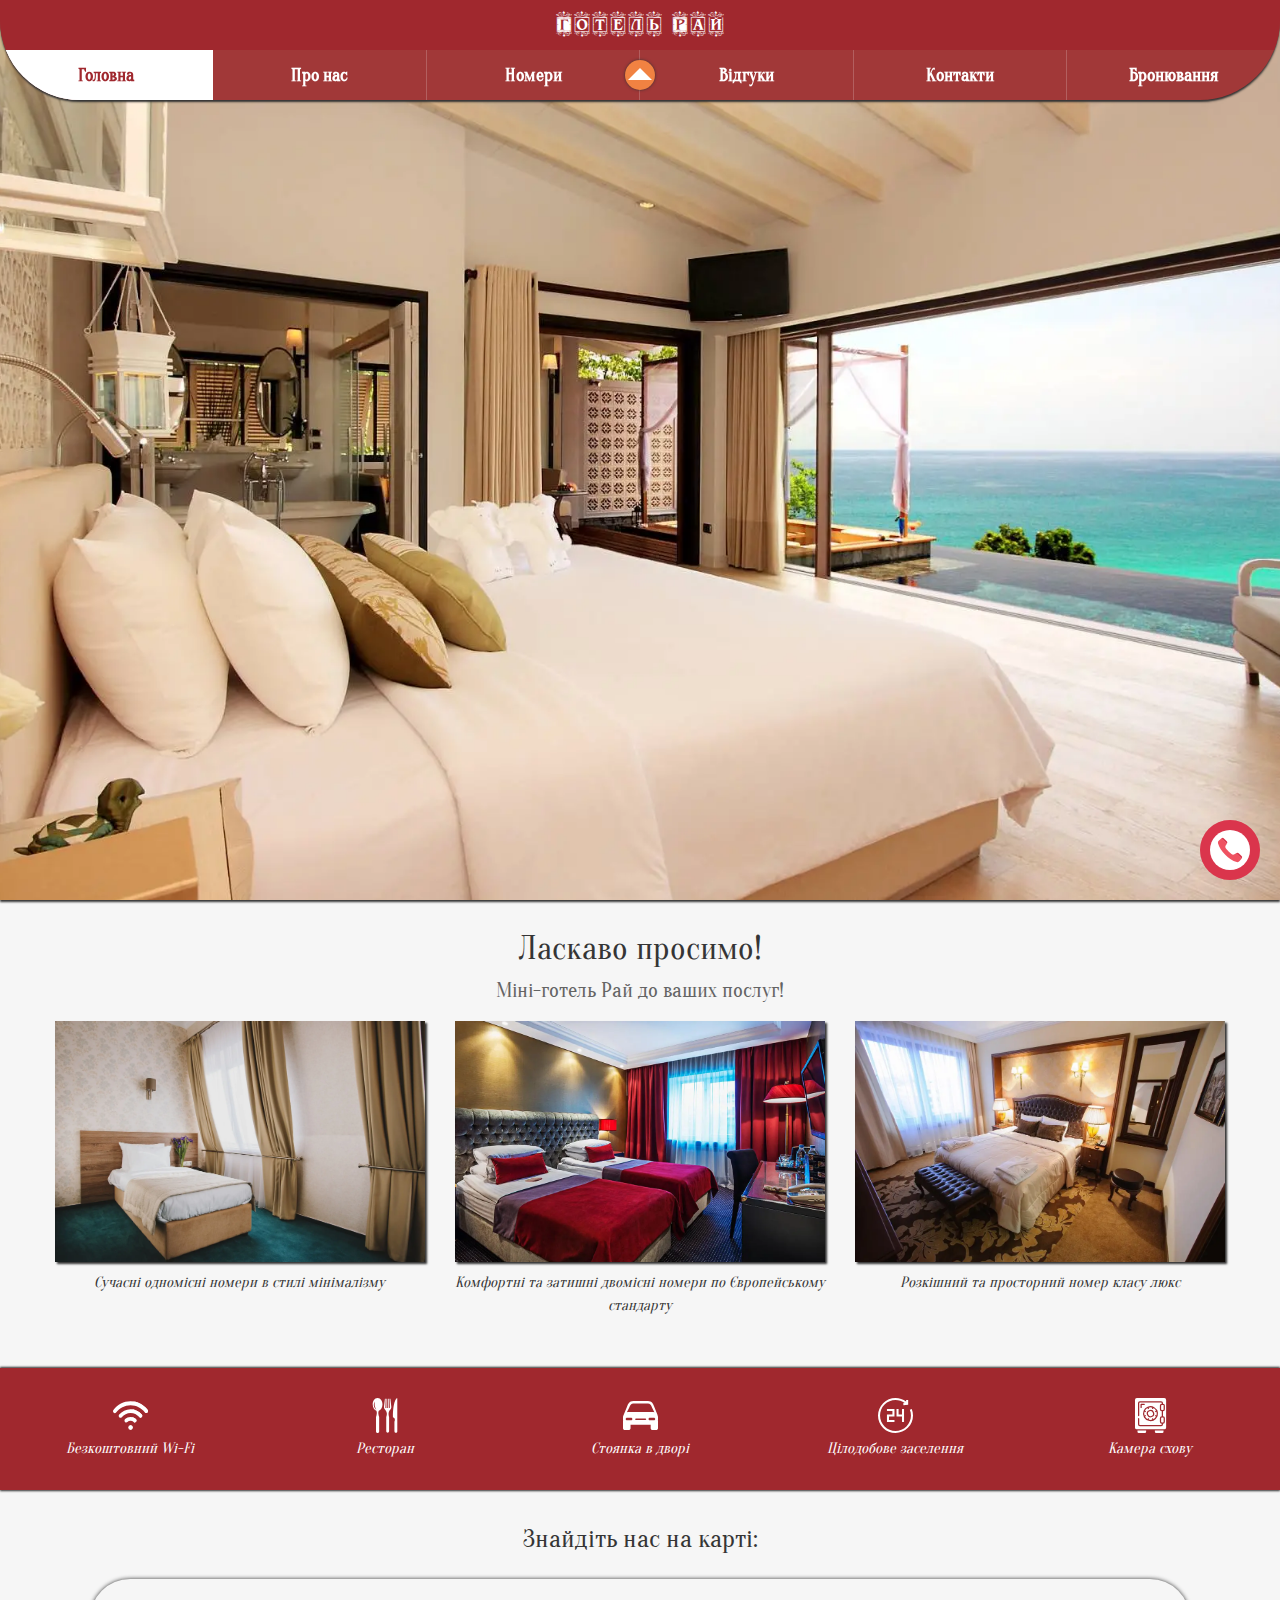
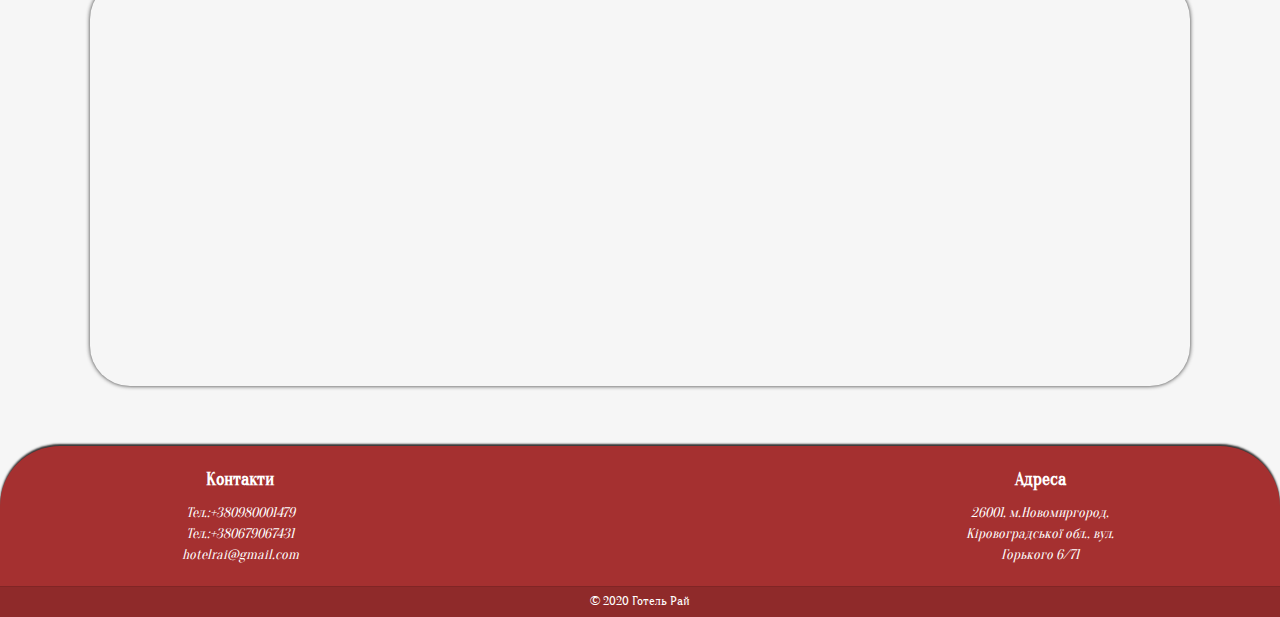
<file: index.html>
<!DOCTYPE html>
<html lang="ru">

<head>
  <meta charset="UTF-8" />
  <meta name="viewport" content="width=device-width, initial-scale=1.0" />
  <link rel="stylesheet" href="css/style.min.css" />
  <title>Готель Рай | м.Новомиргород</title>
</head>

<body>
  <div class="container-preloader">
    <div class="item-1"></div>
    <div class="item-2"></div>
    <div class="item-3"></div>
    <div class="item-4"></div>
    <div class="item-5"></div>
  </div>
  <header class="header">
    <div class="container full">
      <div class="closeMobileNav hide"></div>
      <div class="header__content">
        <div class="header__hotel"> <a class="header__link" href="/HotelRai/">Готель Рай</a></div>
        <div class="header__nav">
          <ul>
            <li class="active"><a href="/HotelRai/">Головна</a></li>
            <li><a href="/HotelRai/about">Про нас</a></li>
            <li><a href="/HotelRai/rooms">Номери</a></li>
            <li><a href="/HotelRai/reviews">Відгуки</a></li>
            <li><a href="/HotelRai/contacts">Контакти</a></li>
            <li><a href="/HotelRai/book">Бронювання</a></li>
          </ul>
        </div>
      </div>
    </div>
  </header>
  <button class="closeHead"></button>
  <button class="phone">
    <div class="phone__icon"><img src="img/icons/phone-call.svg" alt="" /></div>
    <div class="phone__pulsation"></div>
  </button>
  <div class="phone__message message"><a class="message__item" href="tel:+380980001479"><span class="message__icon">
        <img src="img/icons/message-1.svg" alt="" /></span>
      <p class="message__text">+380980001479</p>
    </a><a class="message__item" href="tel:+380679067431"><span class="message__icon"> <img
          src="img/icons/message-1.svg" alt="" /></span>
      <p class="message__text">+380679067431</p>
    </a><a class="message__item" href="#" id="callback"><span class="message__icon"> <img
          src="img/icons/message-call.svg" alt="" /></span>
      <p class="message__text">Передзвоніть мені</p>
    </a></div>
  <div class="phone__callback callback">
    <button class="callback__close"></button>
    <div class="callback__title">Будь ласка, введіть ваш номер телефону:</div>
    <div class="callback__content">
      <form action="#" method="get">
        <div class="callback__form">
          <input class="callback__phone" type="tel" name="phone" placeholder="+380-XXX-XX-XX" />
          <input class="callback__submit" type="submit" value="Чекаю дзвінок" />
        </div>
      </form>
    </div>
  </div>
  <div class="intro">
    <div class="swiper-container" id="intro-swiper">
      <div class="swiper-wrapper">
        <div class="swiper-slide"> <img class="intro__img" src="img/main-1.webp" alt="" /></div>
        <div class="swiper-slide"><img class="intro__img" src="img/main-2.webp" alt="" /></div>
      </div>
    </div>
  </div>
  <section class="service">
    <div class="container">
      <h1 class="service__title">Ласкаво просимо!</h1>
      <div class="service__subtitle">Міні-готель Рай до ваших послуг!</div>
      <div class="service__flex service-carts">
        <div class="service-carts__item"><a class="service-carts__photo" href="#" data-modal="data-modal">
            <div class="service-carts__hover-horizontal">
              <div class="service-carts__hover-vertical"><img src="img/rooms-1.webp" alt="Room" data-start="1" />
                <div class="service-carts__hover">
                  <div class="service-carts__eye"></div>
                </div>
              </div>
            </div>
          </a>
          <div class="service-carts__text">Сучасні одномісні номери в стилі мінімалізму</div>
        </div>
        <div class="service-carts__item"><a class="service-carts__photo" href="#" data-modal="data-modal">
            <div class="service-carts__hover-horizontal">
              <div class="service-carts__hover-vertical"><img src="img/rooms-3.webp" alt="Room" data-start="3" />
                <div class="service-carts__hover">
                  <div class="service-carts__eye"></div>
                </div>
              </div>
            </div>
          </a>
          <div class="service-carts__text">Комфортні та затишні двомісні номери по Європейському стандарту</div>
        </div>
        <div class="service-carts__item"><a class="service-carts__photo" href="#" data-modal="data-modal">
            <div class="service-carts__hover-horizontal">
              <div class="service-carts__hover-vertical"><img src="img/rooms-5.webp" alt="Room" data-start="5" />
                <div class="service-carts__hover">
                  <div class="service-carts__eye"></div>
                </div>
              </div>
            </div>
          </a>
          <div class="service-carts__text">Розкішний та просторний номер класу люкс</div>
        </div>
      </div>
    </div>
  </section>
  <div class="icons">
    <div class="container">
      <div class="icons__flex">
        <div class="icons__item">
          <div class="icons__pic"><img src="img/icons/wifi.svg" alt="wifi" /></div>
          <div class="icons__text">Безкоштовний Wi-Fi</div>
        </div>
        <div class="icons__item">
          <div class="icons__pic"><img src="img/icons/restaurant.svg" alt="wifi" /></div>
          <div class="icons__text">Ресторан</div>
        </div>
        <div class="icons__item">
          <div class="icons__pic"><img src="img/icons/car.svg" alt="wifi" /></div>
          <div class="icons__text">Стоянка в дворі</div>
        </div>
        <div class="icons__item">
          <div class="icons__pic"><img src="img/icons/24-hours.svg" alt="wifi" /></div>
          <div class="icons__text">Цілодобове заселення</div>
        </div>
        <div class="icons__item">
          <div class="icons__pic"><img src="img/icons/safe.svg" alt="wifi" /></div>
          <div class="icons__text">Камера схову</div>
        </div>
      </div>
    </div>
  </div>
  <div class="map">
    <div class="container">
      <h2 class="map__title">Знайдіть нас на карті:</h2>
      <div class="map__flex">
        <div class="map__frame"><iframe
            src="https://www.google.com/maps/embed?pb=!1m18!1m12!1m3!1d2627.2191339421697!2d31.647654596876265!3d48.815880223088136!2m3!1f0!2f0!3f0!3m2!1i1024!2i768!4f13.1!3m3!1m2!1s0x40d1a68c1f819a6b%3A0xb77c475fa96776b0!2sRay!5e0!3m2!1sru!2sua!4v1608208697558!5m2!1sru!2sua"
            width="1200" height="400" frameborder="0" style="border:0;" allowfullscreen="" aria-hidden="false"
            tabindex="0"></iframe></div>
      </div>
    </div>
  </div>
  <footer class="footer">
    <div class="container">
      <div class="footer__flex">
        <div class="footer__contacts">
          <h3 class="footer__title">Контакти</h3>
          <div class="footer__item">Тел.:+380980001479</div>
          <div class="footer__item">Тел.:+380679067431</div>
          <div class="footer__item">hotelrai@gmail.com</div>
        </div>
        <div class="footer__weather weather">
          <h3 class="weather__title"></h3>
          <div class="weather__content">
            <div class="weather__temp"></div>
            <div class="weather__img"></div>
          </div>
          <div class="weather__footer">
            <div class="weather__humidity"></div>
            <div class="weather__wind"></div>
          </div>
        </div>
        <div class="footer__adress">
          <h3 class="footer__title">Адреса</h3>
          <div class="footer__item">26001, м.Новомиргород, Кіровоградської обл., вул. Горького 6/71</div>
        </div>
      </div>
    </div>
    <div class="footer__copyright"> © 2020 Готель Рай </div>
  </footer>
  <div class="modal">
    <div class="modal__window">
      <div class="modal__close" data-close="data-close"><img src="img/icons/cancel.svg" alt="Cancel" /></div>
      <div class="modal__content">
        <div class="modal__swiper swiper-container">
          <div class="swiper-wrapper"></div>
        </div>
        <div class="swiper-pagination"></div>
      </div>
      <div class="modal__buttons"><a class="modal__btn" href="/HotelRai/rooms">Дізнатись більше</a><a class="modal__btn"
          href="/HotelRai/book">Замовити</a></div>
    </div>
  </div>
  <script src="js/script.min.js"></script>
</body>

</html>
</file>
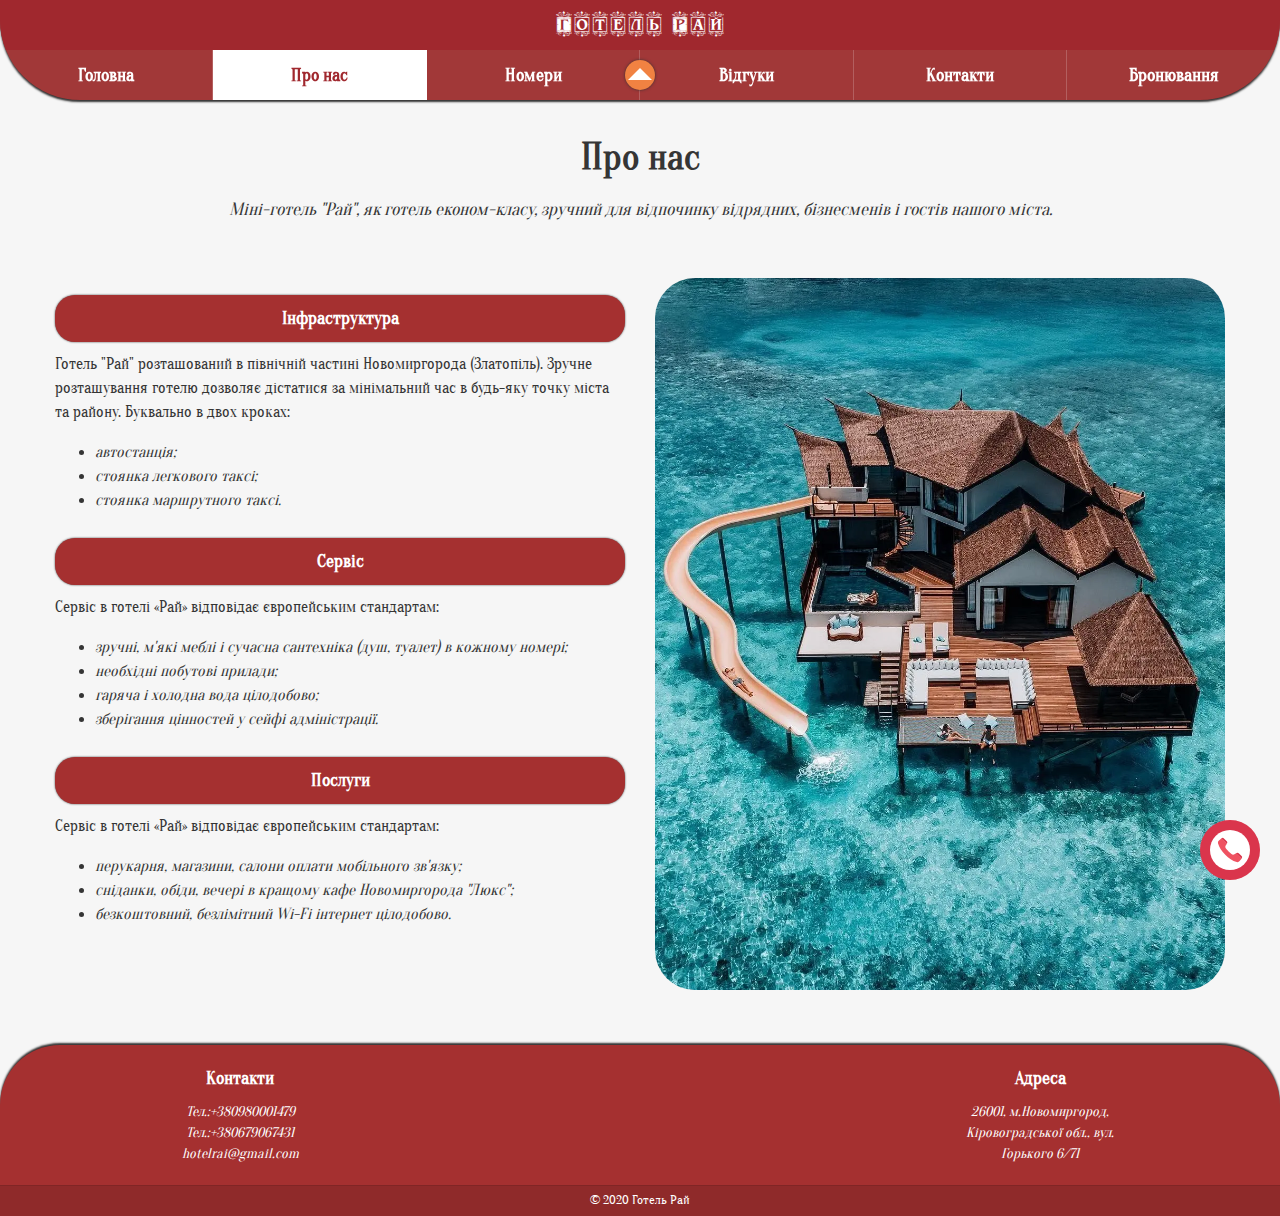
<file: about.html>
<!DOCTYPE html>
<html lang="ru">

<head>
  <meta charset="UTF-8" />
  <meta name="viewport" content="width=device-width, initial-scale=1.0" />
  <link rel="stylesheet" href="css/style.min.css" />
  <title>Готель Рай | Про нас</title>
</head>

<body>
  <div class="container-preloader">
    <div class="item-1"></div>
    <div class="item-2"></div>
    <div class="item-3"></div>
    <div class="item-4"></div>
    <div class="item-5"></div>
  </div>
  <header class="header">
    <div class="container full">
      <div class="closeMobileNav hide"></div>
      <div class="header__content">
        <div class="header__hotel"> <a class="header__link" href="/HotelRai/">Готель Рай</a></div>
        <div class="header__nav">
          <ul>
            <li><a href="/HotelRai/">Головна</a></li>
            <li class="active"><a href="/HotelRai/about">Про нас</a></li>
            <li><a href="/HotelRai/rooms">Номери</a></li>
            <li><a href="/HotelRai/reviews">Відгуки</a></li>
            <li><a href="/HotelRai/contacts">Контакти</a></li>
            <li><a href="/HotelRai/book">Бронювання</a></li>
          </ul>
        </div>
      </div>
    </div>
  </header>
  <button class="closeHead"></button>
  <button class="phone">
    <div class="phone__icon"><img src="img/icons/phone-call.svg" alt="" /></div>
    <div class="phone__pulsation"></div>
  </button>
  <div class="phone__message message"><a class="message__item" href="tel:+380980001479"><span class="message__icon">
        <img src="img/icons/message-1.svg" alt="" /></span>
      <p class="message__text">+380980001479</p>
    </a><a class="message__item" href="tel:+380679067431"><span class="message__icon"> <img
          src="img/icons/message-1.svg" alt="" /></span>
      <p class="message__text">+380679067431</p>
    </a><a class="message__item" href="#" id="callback"><span class="message__icon"> <img
          src="img/icons/message-call.svg" alt="" /></span>
      <p class="message__text">Передзвоніть мені</p>
    </a></div>
  <div class="phone__callback callback">
    <button class="callback__close"></button>
    <div class="callback__title">Будь ласка, введіть ваш номер телефону:</div>
    <div class="callback__content">
      <form action="#" method="get">
        <div class="callback__form">
          <input class="callback__phone" type="tel" name="phone" placeholder="+380-XXX-XX-XX" />
          <input class="callback__submit" type="submit" value="Чекаю дзвінок" />
        </div>
      </form>
    </div>
  </div>
  <section class="about">
    <div class="container">
      <h1 class="about__title">Про нас</h1>
      <h2 class="about__subtitle">Міні-готель "Рай", як готель економ-класу, зручний для відпочинку відрядних,
        бізнесменів і гостів нашого міста.</h2>
      <div class="about__flex">
        <div class="about__content">
          <h3 class="about__point">Інфраструктура</h3>
          <div class="about__point-text">Готель "Рай" розташований в північній частині Новомиргорода (Златопіль). Зручне
            розташування готелю дозволяє дістатися за мінімальний час в будь-яку точку міста та району. Буквально в двох
            кроках:</div>
          <ul>
            <li>автостанція;</li>
            <li>стоянка легкового таксі;</li>
            <li>стоянка маршрутного таксі.</li>
          </ul>
          <h3 class="about__point">Сервіс</h3>
          <div class="about__point-text">Сервіс в готелі «Рай» відповідає європейським стандартам:</div>
          <ul>
            <li>зручні, м'які меблі і сучасна сантехніка (душ, туалет) в кожному номері;</li>
            <li>необхідні побутові прилади;</li>
            <li>гаряча і холодна вода цілодобово;</li>
            <li>зберігання цінностей у сейфі адміністрації.</li>
          </ul>
          <h3 class="about__point">Послуги</h3>
          <div class="about__point-text">Сервіс в готелі «Рай» відповідає європейським стандартам:</div>
          <ul>
            <li>перукарня, магазини, салони оплати мобільного зв'язку;</li>
            <li>сніданки, обіди, вечері в кращому кафе Новомиргорода "Люкс";</li>
            <li>безкоштовний, безлімітний Wi-Fi інтернет цілодобово.</li>
          </ul>
        </div>
        <div class="about__photo"><img src="img/about.webp" alt="Готель" /></div>
      </div>
    </div>
  </section>
  <footer class="footer">
    <div class="container">
      <div class="footer__flex">
        <div class="footer__contacts">
          <h3 class="footer__title">Контакти</h3>
          <div class="footer__item">Тел.:+380980001479</div>
          <div class="footer__item">Тел.:+380679067431</div>
          <div class="footer__item">hotelrai@gmail.com</div>
        </div>
        <div class="footer__weather weather">
          <h3 class="weather__title"></h3>
          <div class="weather__content">
            <div class="weather__temp"></div>
            <div class="weather__img"></div>
          </div>
          <div class="weather__footer">
            <div class="weather__humidity"></div>
            <div class="weather__wind"></div>
          </div>
        </div>
        <div class="footer__adress">
          <h3 class="footer__title">Адреса</h3>
          <div class="footer__item">26001, м.Новомиргород, Кіровоградської обл., вул. Горького 6/71</div>
        </div>
      </div>
    </div>
    <div class="footer__copyright"> © 2020 Готель Рай </div>
  </footer>
  <script src="js/script.min.js"></script>
</body>

</html>
</file>
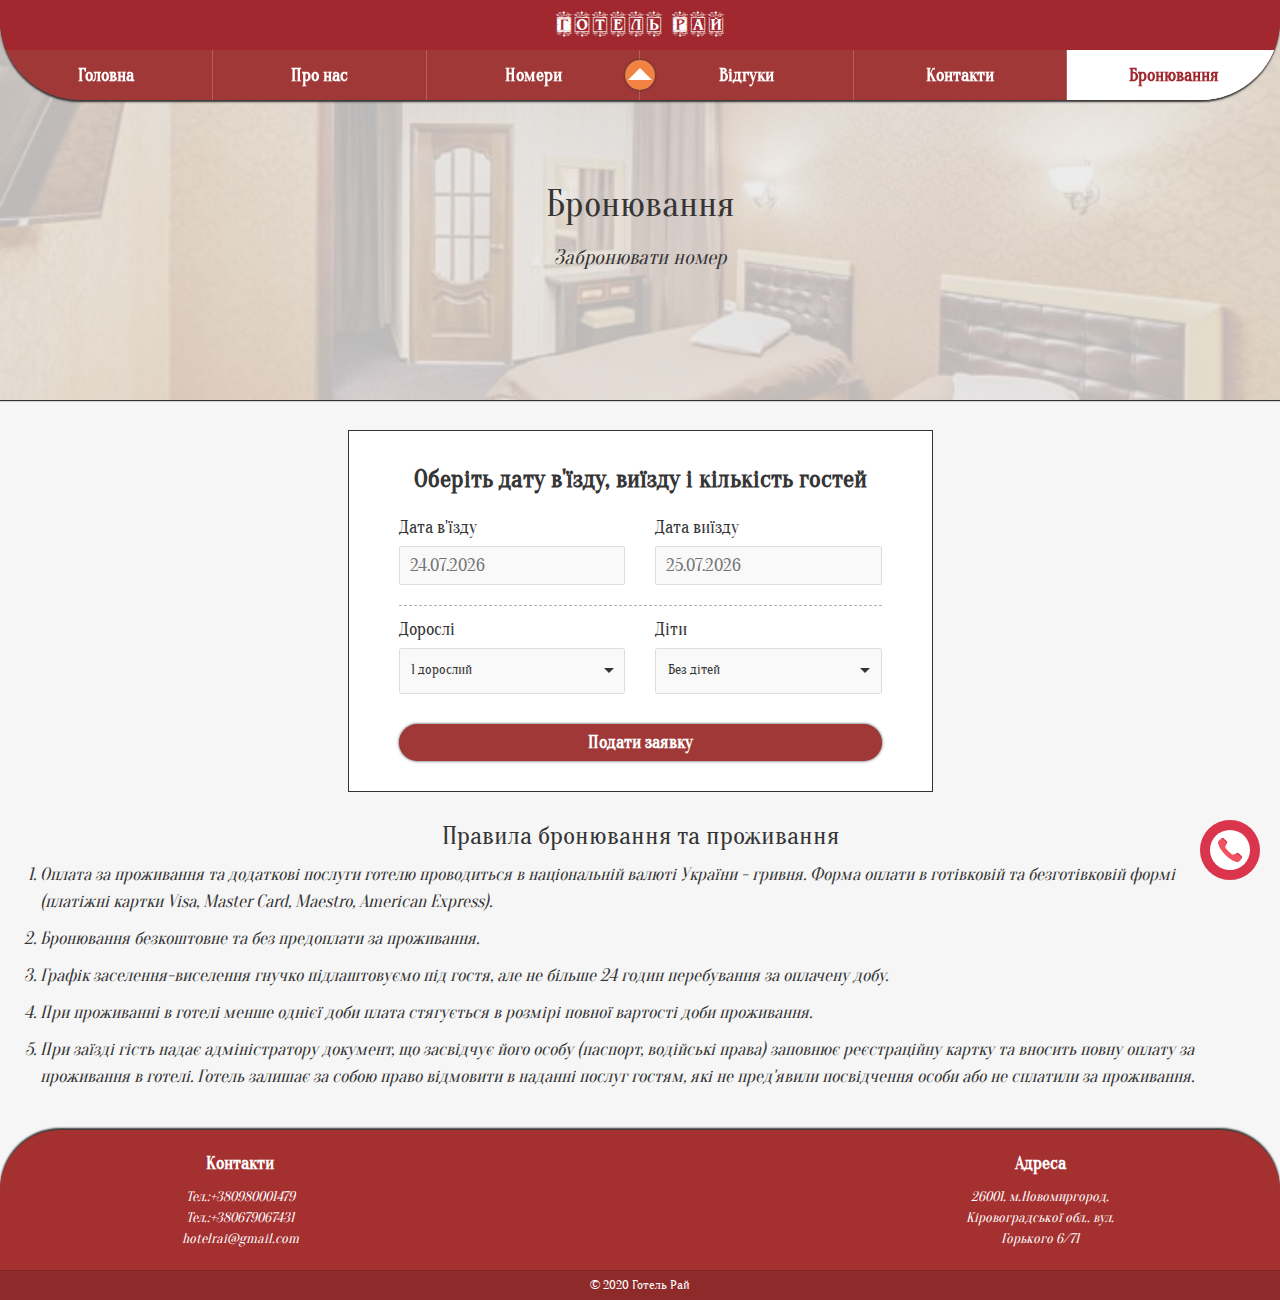
<file: book.html>
<!DOCTYPE html>
<html lang="ru">

<head>
  <meta charset="UTF-8" />
  <meta name="viewport" content="width=device-width, initial-scale=1.0" />
  <link rel="stylesheet" href="css/style.min.css" />
  <title>Готель Рай | м.Новомиргород</title>
</head>

<body>
  <div class="container-preloader">
    <div class="item-1"></div>
    <div class="item-2"></div>
    <div class="item-3"></div>
    <div class="item-4"></div>
    <div class="item-5"></div>
  </div>
  <header class="header">
    <div class="container full">
      <div class="closeMobileNav hide"></div>
      <div class="header__content">
        <div class="header__hotel"> <a class="header__link" href="/HotelRai/">Готель Рай</a></div>
        <div class="header__nav">
          <ul>
            <li><a href="/HotelRai/">Головна</a></li>
            <li><a href="/HotelRai/about">Про нас</a></li>
            <li><a href="/HotelRai/rooms">Номери</a></li>
            <li><a href="/HotelRai/reviews">Відгуки</a></li>
            <li><a href="/HotelRai/contacts">Контакти</a></li>
            <li class="active"><a href="/HotelRai/book">Бронювання</a></li>
          </ul>
        </div>
      </div>
    </div>
  </header>
  <button class="closeHead"></button>
  <button class="phone">
    <div class="phone__icon"><img src="img/icons/phone-call.svg" alt="" /></div>
    <div class="phone__pulsation"></div>
  </button>
  <div class="phone__message message"><a class="message__item" href="tel:+380980001479"><span class="message__icon">
        <img src="img/icons/message-1.svg" alt="" /></span>
      <p class="message__text">+380980001479</p>
    </a><a class="message__item" href="tel:+380679067431"><span class="message__icon"> <img
          src="img/icons/message-1.svg" alt="" /></span>
      <p class="message__text">+380679067431</p>
    </a><a class="message__item" href="#" id="callback"><span class="message__icon"> <img
          src="img/icons/message-call.svg" alt="" /></span>
      <p class="message__text">Передзвоніть мені</p>
    </a></div>
  <div class="phone__callback callback">
    <button class="callback__close"></button>
    <div class="callback__title">Будь ласка, введіть ваш номер телефону:</div>
    <div class="callback__content">
      <form action="#" method="get">
        <div class="callback__form">
          <input class="callback__phone" type="tel" name="phone" placeholder="+380-XXX-XX-XX" />
          <input class="callback__submit" type="submit" value="Чекаю дзвінок" />
        </div>
      </form>
    </div>
  </div>
  <section class="book">
    <div class="book__header">
      <div class="container">
        <h1 class="book__title">Бронювання</h1>
        <h2 class="book__subtitle">Забронювати номер</h2>
      </div>
    </div>
    <div class="book__content">
      <form class="book__form book-form" action="#">
        <div class="container">
          <h3 class="book-form__header">Оберіть дату в'їзду, виїзду і кількість гостей</h3>
          <div class="book-form__block">
            <div class="book-form__line">
              <div class="book-form__item">
                <div class="book-form__title">Дата в'їзду</div>
                <input class="book-form__input datepicker-here" id="come" type="text" name="book" data-language="ua" />
              </div>
              <div class="book-form__item">
                <div class="book-form__title">Дата виїзду</div>
                <input class="book-form__input datepicker-here" id="out" type="text" name="book" data-language="ua" />
              </div>
            </div>
            <div class="book-form__line">
              <div class="book-form__item">
                <div class="book-form__title">Дорослі</div>
                <select class="book-form__select" id="countPeople" name="book">
                  <option value="1">1 дорослий</option>
                  <option value="2">2 дорослі</option>
                  <option value="3">3 дорослі</option>
                  <option value="4">4 дорослі</option>
                  <option value="5">5 дорослих</option>
                  <option value="6">Більше 6 </option>
                </select>
              </div>
              <div class="book-form__item">
                <div class="book-form__title">Діти</div>
                <select class="book-form__select" id="countChild" name="book">
                  <option value="1">Без дітей</option>
                  <option value="1">Дитина до 1 року</option>
                  <option value="2">Дитина 2 роки</option>
                  <option value="3">Дитина 3 роки</option>
                  <option value="4">Дитина 4 роки</option>
                  <option value="6">2 і більше дітей</option>
                </select>
              </div>
            </div>
            <button class="book-form__btn">Подати заявку </button>
            <input class="book-form__submit" type="submit" value="Подати заявку" id="postBook" />
          </div>
        </div>
      </form>
    </div>
    <div class="book__rules rules">
      <div class="container">
        <div class="rules__title">Правила бронювання та проживання</div>
        <ol class="rules__content">
          <li class="rules__item">Оплата за проживання та додаткові послуги готелю проводиться в національній валюті
            України - гривня. Форма оплати в готівковій та безготівковій формі (платіжні картки Visa, Master Card,
            Maestro, American Express).</li>
          <li class="rules__item">Бронювання безкоштовне та без предоплати за проживання.</li>
          <li class="rules__item">Графік заселення-виселення гнучко підлаштовуємо під гостя, але не більше 24 годин
            перебування за оплачену добу.</li>
          <li class="rules__item">При проживанні в готелі менше однієї доби плата стягується в розмірі повної вартості
            доби проживання.</li>
          <li class="rules__item">При заїзді гість надає адміністратору документ, що засвідчує його особу (паспорт,
            водійські права) заповнює реєстраційну картку та вносить повну оплату за проживання в готелі. Готель залишає
            за собою право відмовити в наданні послуг гостям, які не пред'явили посвідчення особи або не сплатили за
            проживання.</li>
        </ol>
      </div>
    </div>
  </section>
  <footer class="footer">
    <div class="container">
      <div class="footer__flex">
        <div class="footer__contacts">
          <h3 class="footer__title">Контакти</h3>
          <div class="footer__item">Тел.:+380980001479</div>
          <div class="footer__item">Тел.:+380679067431</div>
          <div class="footer__item">hotelrai@gmail.com</div>
        </div>
        <div class="footer__weather weather">
          <h3 class="weather__title"></h3>
          <div class="weather__content">
            <div class="weather__temp"></div>
            <div class="weather__img"></div>
          </div>
          <div class="weather__footer">
            <div class="weather__humidity"></div>
            <div class="weather__wind"></div>
          </div>
        </div>
        <div class="footer__adress">
          <h3 class="footer__title">Адреса</h3>
          <div class="footer__item">26001, м.Новомиргород, Кіровоградської обл., вул. Горького 6/71</div>
        </div>
      </div>
    </div>
    <div class="footer__copyright"> © 2020 Готель Рай </div>
  </footer>
  <script src="js/script.min.js"></script>
</body>

</html>
</file>
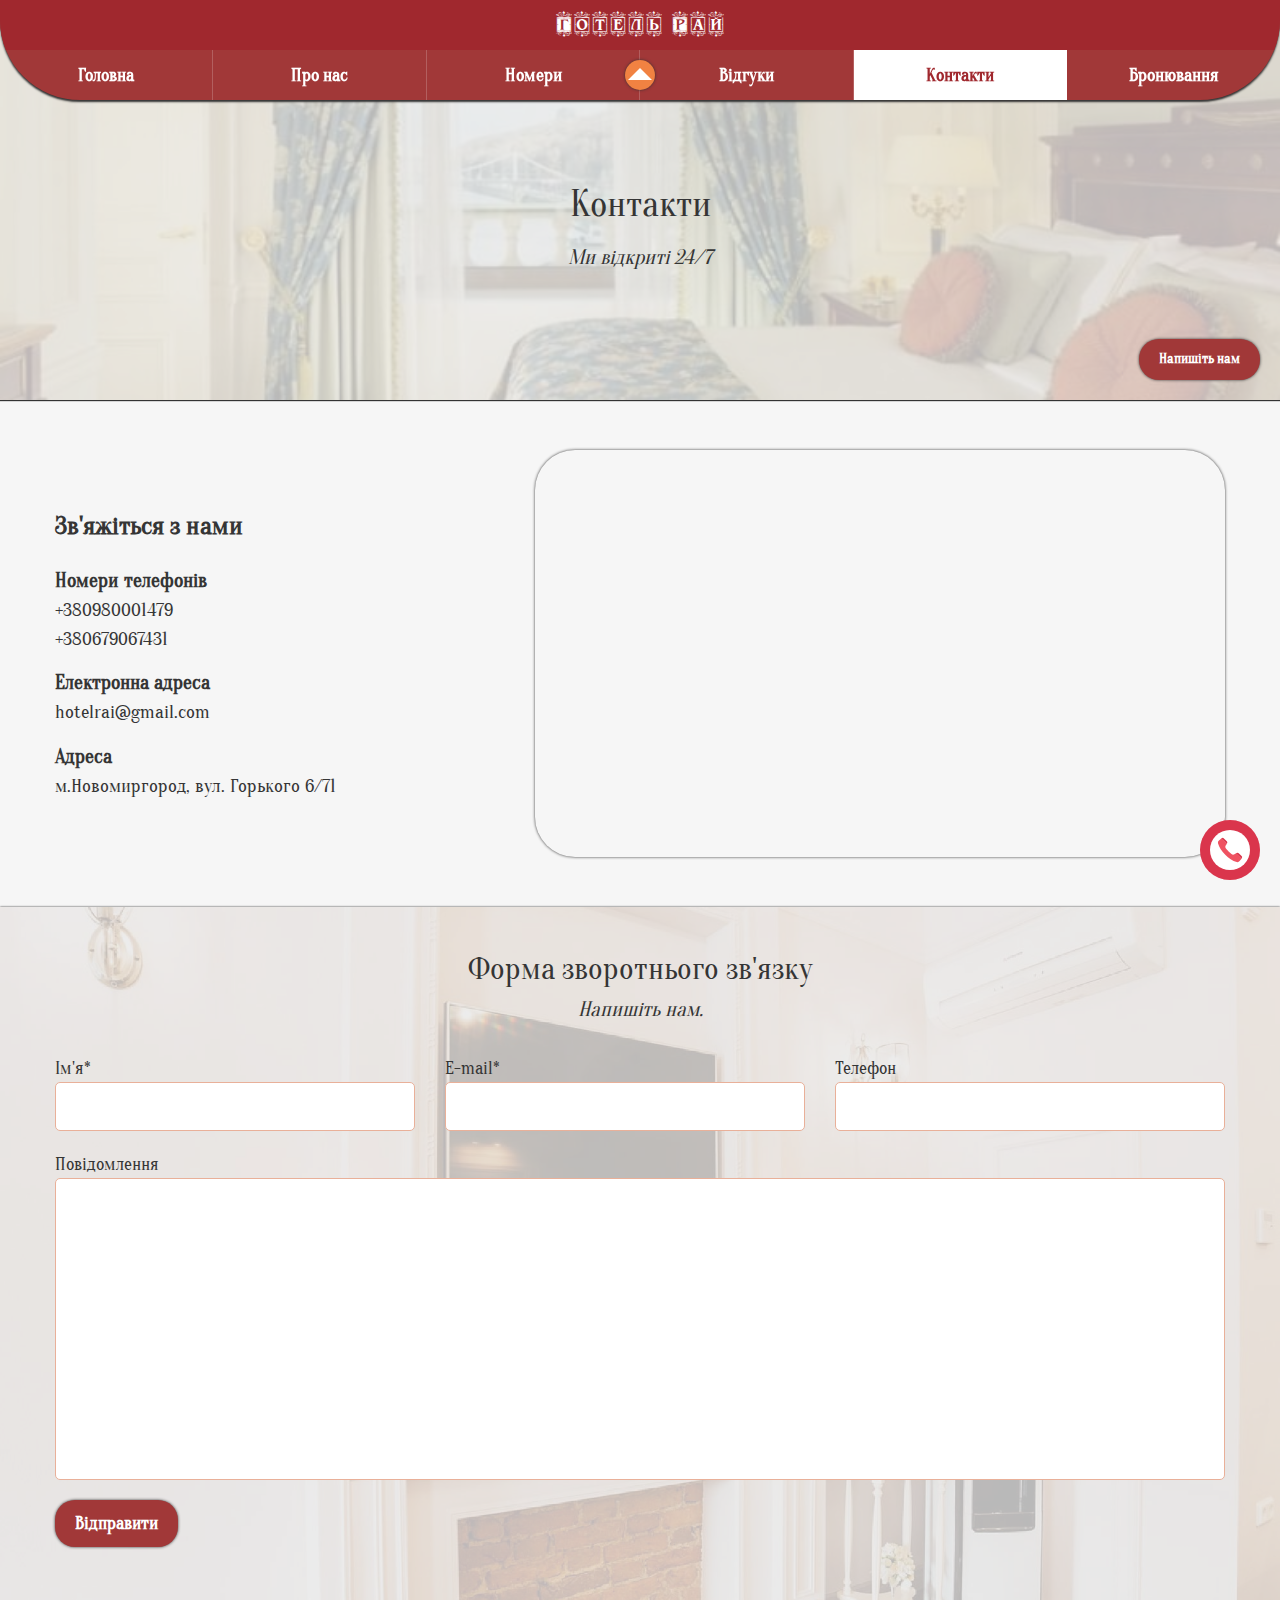
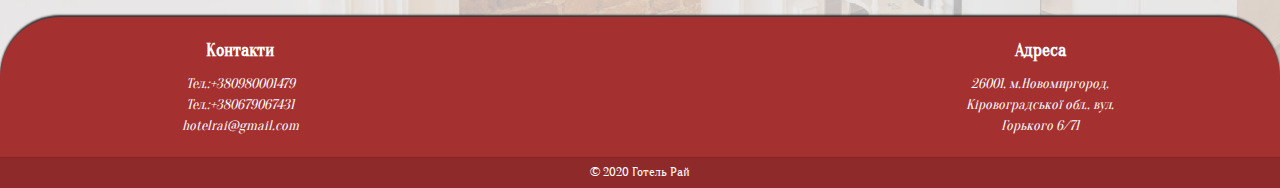
<file: contacts.html>
<!DOCTYPE html>
<html lang="ru">

<head>
  <meta charset="UTF-8" />
  <meta name="viewport" content="width=device-width, initial-scale=1.0" />
  <link rel="stylesheet" href="css/style.min.css" />
  <title>Готель Рай | м.Новомиргород</title>
</head>

<body>
  <div class="container-preloader">
    <div class="item-1"></div>
    <div class="item-2"></div>
    <div class="item-3"></div>
    <div class="item-4"></div>
    <div class="item-5"></div>
  </div>
  <header class="header">
    <div class="container full">
      <div class="closeMobileNav hide"></div>
      <div class="header__content">
        <div class="header__hotel"> <a class="header__link" href="/HotelRai/">Готель Рай</a></div>
        <div class="header__nav">
          <ul>
            <li><a href="/HotelRai/">Головна</a></li>
            <li><a href="/HotelRai/about">Про нас</a></li>
            <li><a href="/HotelRai/rooms">Номери</a></li>
            <li><a href="/HotelRai/reviews">Відгуки</a></li>
            <li class="active"><a href="/HotelRai/contacts">Контакти</a></li>
            <li><a href="/HotelRai/book">Бронювання</a></li>
          </ul>
        </div>
      </div>
    </div>
  </header>
  <button class="closeHead"></button>
  <button class="phone">
    <div class="phone__icon"><img src="img/icons/phone-call.svg" alt="" /></div>
    <div class="phone__pulsation"></div>
  </button>
  <div class="phone__message message"><a class="message__item" href="tel:+380980001479"><span class="message__icon">
        <img src="img/icons/message-1.svg" alt="" /></span>
      <p class="message__text">+380980001479</p>
    </a><a class="message__item" href="tel:+380679067431"><span class="message__icon"> <img
          src="img/icons/message-1.svg" alt="" /></span>
      <p class="message__text">+380679067431</p>
    </a><a class="message__item" href="#" id="callback"><span class="message__icon"> <img
          src="img/icons/message-call.svg" alt="" /></span>
      <p class="message__text">Передзвоніть мені</p>
    </a></div>
  <div class="phone__callback callback">
    <button class="callback__close"></button>
    <div class="callback__title">Будь ласка, введіть ваш номер телефону:</div>
    <div class="callback__content">
      <form action="#" method="get">
        <div class="callback__form">
          <input class="callback__phone" type="tel" name="phone" placeholder="+380-XXX-XX-XX" />
          <input class="callback__submit" type="submit" value="Чекаю дзвінок" />
        </div>
      </form>
    </div>
  </div>
  <section class="contacts">
    <div class="contacts__header">
      <div class="container">
        <h1 class="contacts__title">Контакти</h1>
        <h2 class="contacts__subtitle">Ми відкриті 24/7</h2>
      </div><a class="contacts__btn" href="#" data-scroll="#write-mess">Напишіть нам</a>
    </div>
    <div class="contacts__content">
      <div class="container">
        <div class="contacts__flex">
          <div class="contacts__block contacts-content">
            <h3 class="contacts-content__head">Зв'яжіться з нами</h3>
            <div class="contacts-content__item">
              <h4 class="contacts-content__title">Номери телефонів</h4>
              <div class="contacts-content__text">+380980001479</div>
              <div class="contacts-content__text">+380679067431</div>
            </div>
            <div class="contacts-content__item">
              <h4 class="contacts-content__title">Електронна адреса</h4>
              <div class="contacts-content__text">hotelrai@gmail.com</div>
            </div>
            <div class="contacts-content__item">
              <h4 class="contacts-content__title">Адреса</h4>
              <div class="contacts-content__text">м.Новомиргород, вул. Горького 6/71</div>
            </div>
          </div>
          <div class="contacts__map">
            <div class="contacts__frame"><iframe
                src="https://www.google.com/maps/embed?pb=!1m18!1m12!1m3!1d2627.2191339421697!2d31.647654596876265!3d48.815880223088136!2m3!1f0!2f0!3f0!3m2!1i1024!2i768!4f13.1!3m3!1m2!1s0x40d1a68c1f819a6b%3A0xb77c475fa96776b0!2sRay!5e0!3m2!1sru!2sua!4v1608208697558!5m2!1sru!2sua"
                width="1200" height="400" frameborder="0" style="border:0;" allowfullscreen="" aria-hidden="false"
                tabindex="0"></iframe></div>
          </div>
        </div>
      </div>
    </div>
    <div class="contacts__send forms">
      <div class="container">
        <h2 class="forms__title">Форма зворотнього зв'язку</h2>
        <h3 class="forms__subtitle">Напишіть нам.</h3>
        <form class="forms__form contacts" action="" method="post" id="write-mess">
          <div class="forms__inputs">
            <div class="forms__item">
              <label for="nameMessage">Ім'я*</label>
              <input type="text" name="nameMessage" id="nameMessage" />
            </div>
            <div class="forms__item">
              <label for="emailMessage">E-mail*</label>
              <input type="email" name="emailMessage" id="emailMessage" />
            </div>
            <div class="forms__item">
              <label for="telMessage">Телефон</label>
              <input type="tel" name="telMessage" id="telMessage" />
            </div>
          </div>
          <div class="forms__textarea">
            <label for="message">Повідомлення</label>
            <textarea name="message" cols="30" rows="10" id="message"></textarea>
          </div>
          <div class="forms__btn">
            <button>Відправити</button>
          </div>
        </form>
      </div>
    </div>
  </section>
  <footer class="footer">
    <div class="container">
      <div class="footer__flex">
        <div class="footer__contacts">
          <h3 class="footer__title">Контакти</h3>
          <div class="footer__item">Тел.:+380980001479</div>
          <div class="footer__item">Тел.:+380679067431</div>
          <div class="footer__item">hotelrai@gmail.com</div>
        </div>
        <div class="footer__weather weather">
          <h3 class="weather__title"></h3>
          <div class="weather__content">
            <div class="weather__temp"></div>
            <div class="weather__img"></div>
          </div>
          <div class="weather__footer">
            <div class="weather__humidity"></div>
            <div class="weather__wind"></div>
          </div>
        </div>
        <div class="footer__adress">
          <h3 class="footer__title">Адреса</h3>
          <div class="footer__item">26001, м.Новомиргород, Кіровоградської обл., вул. Горького 6/71</div>
        </div>
      </div>
    </div>
    <div class="footer__copyright"> © 2020 Готель Рай </div>
  </footer>
  <script src="js/script.min.js"></script>
</body>

</html>
</file>
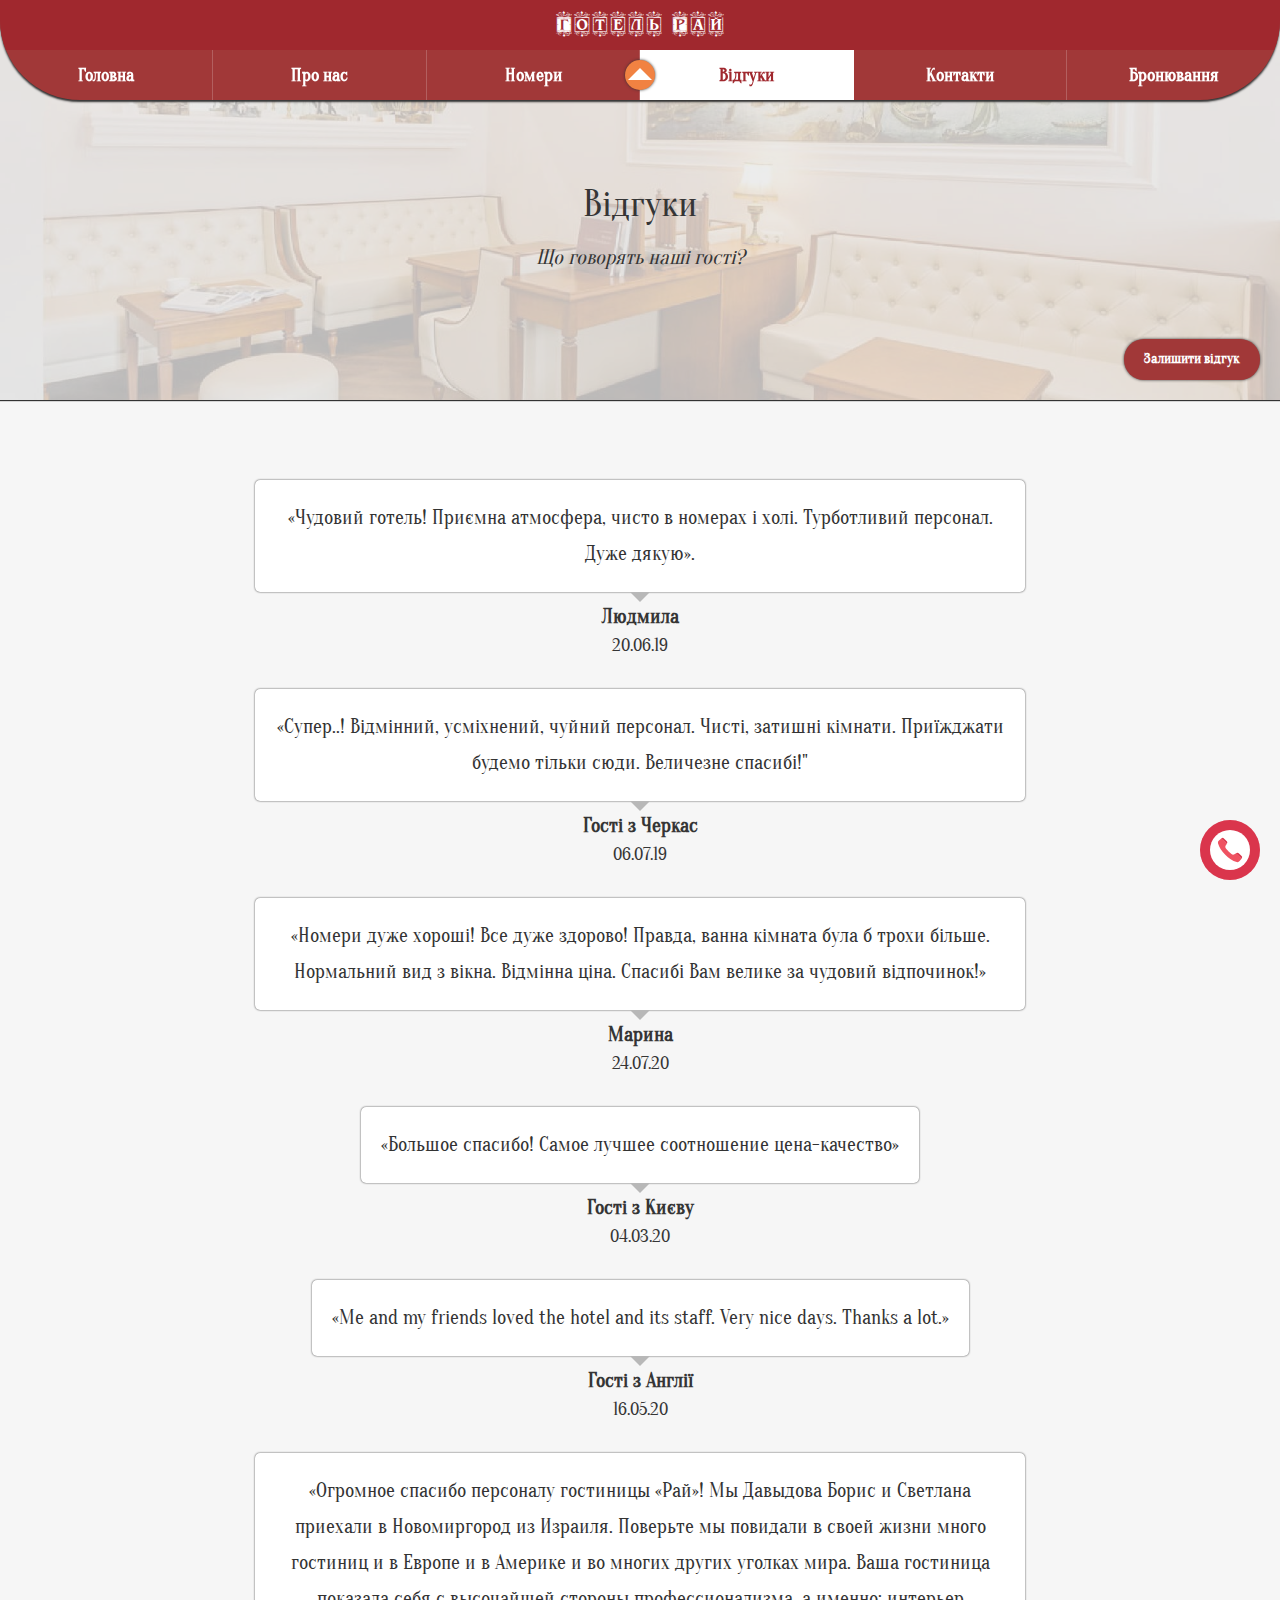
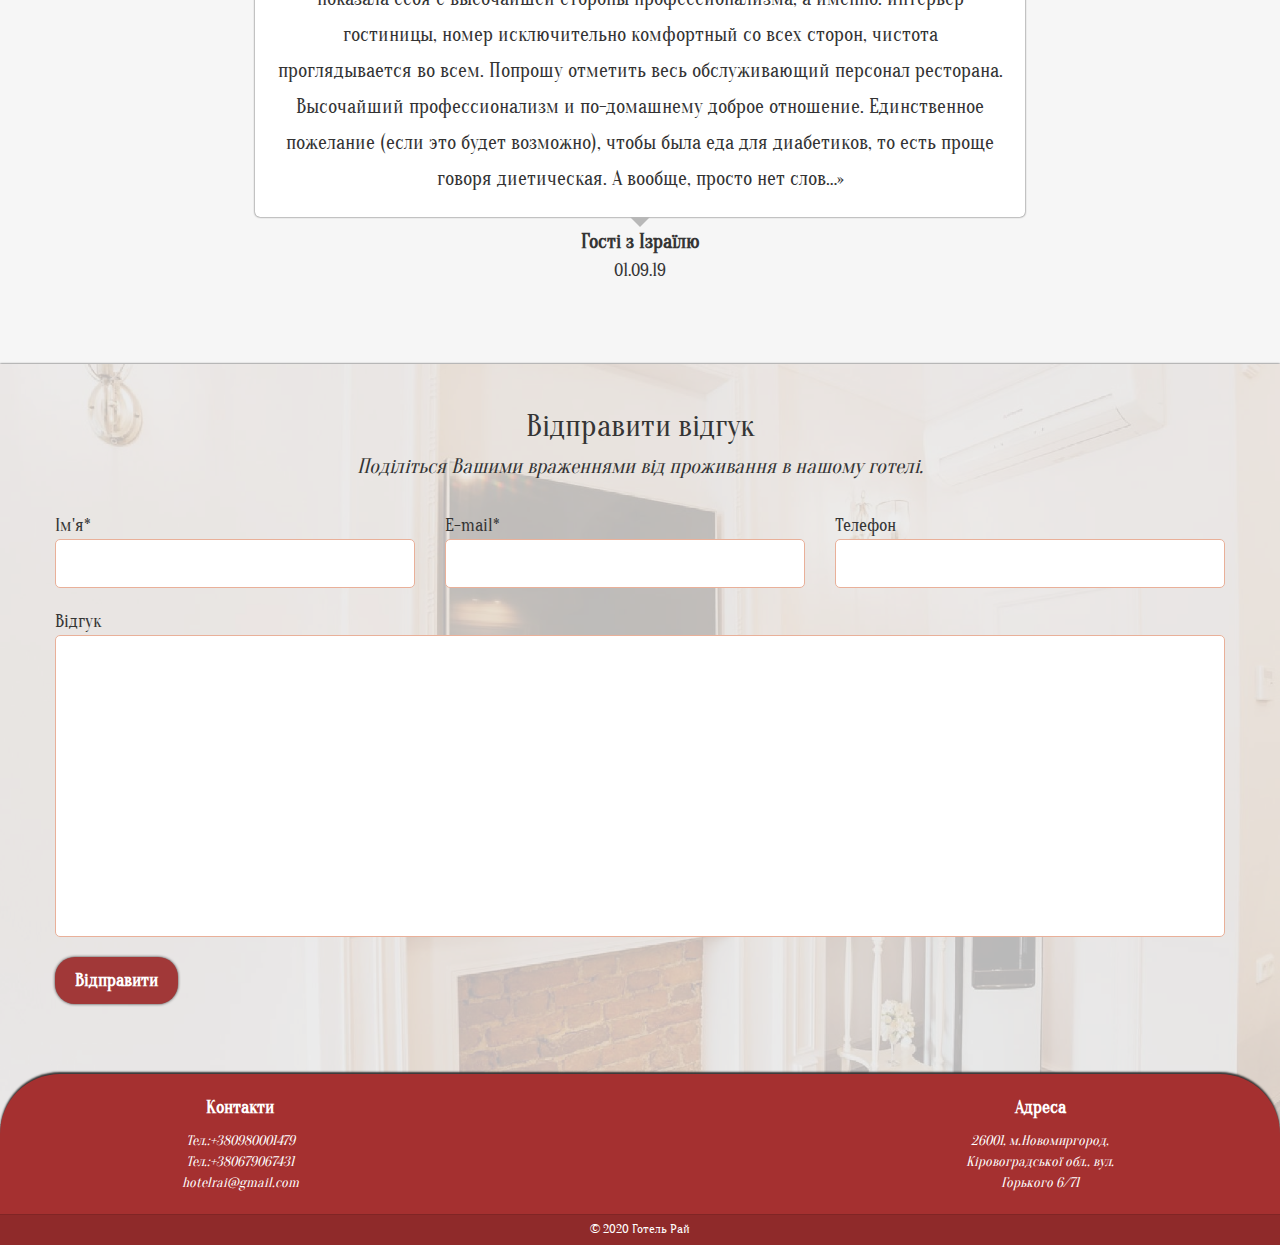
<file: reviews.html>
<!DOCTYPE html>
<html lang="ru">

<head>
  <meta charset="UTF-8" />
  <meta name="viewport" content="width=device-width, initial-scale=1.0" />
  <link rel="stylesheet" href="css/style.min.css" />
  <title>Готель Рай | м.Новомиргород</title>
</head>

<body>
  <div class="container-preloader">
    <div class="item-1"></div>
    <div class="item-2"></div>
    <div class="item-3"></div>
    <div class="item-4"></div>
    <div class="item-5"></div>
  </div>
  <header class="header">
    <div class="container full">
      <div class="closeMobileNav hide"></div>
      <div class="header__content">
        <div class="header__hotel"> <a class="header__link" href="/HotelRai/">Готель Рай</a></div>
        <div class="header__nav">
          <ul>
            <li><a href="/HotelRai/">Головна</a></li>
            <li><a href="/HotelRai/about">Про нас</a></li>
            <li><a href="/HotelRai/rooms">Номери</a></li>
            <li class="active"><a href="/HotelRai/reviews">Відгуки</a></li>
            <li><a href="/HotelRai/contacts">Контакти</a></li>
            <li><a href="/HotelRai/book">Бронювання</a></li>
          </ul>
        </div>
      </div>
    </div>
  </header>
  <button class="closeHead"></button>
  <button class="phone">
    <div class="phone__icon"><img src="img/icons/phone-call.svg" alt="" /></div>
    <div class="phone__pulsation"></div>
  </button>
  <div class="phone__message message"><a class="message__item" href="tel:+380980001479"><span class="message__icon">
        <img src="img/icons/message-1.svg" alt="" /></span>
      <p class="message__text">+380980001479</p>
    </a><a class="message__item" href="tel:+380679067431"><span class="message__icon"> <img
          src="img/icons/message-1.svg" alt="" /></span>
      <p class="message__text">+380679067431</p>
    </a><a class="message__item" href="#" id="callback"><span class="message__icon"> <img
          src="img/icons/message-call.svg" alt="" /></span>
      <p class="message__text">Передзвоніть мені</p>
    </a></div>
  <div class="phone__callback callback">
    <button class="callback__close"></button>
    <div class="callback__title">Будь ласка, введіть ваш номер телефону:</div>
    <div class="callback__content">
      <form action="#" method="get">
        <div class="callback__form">
          <input class="callback__phone" type="tel" name="phone" placeholder="+380-XXX-XX-XX" />
          <input class="callback__submit" type="submit" value="Чекаю дзвінок" />
        </div>
      </form>
    </div>
  </div>
  <div class="reviews">
    <div class="reviews__header">
      <div class="container">
        <h1 class="reviews__title">Відгуки</h1>
        <h2 class="reviews__subtitle">Що говорять наші гості?</h2>
      </div><a class="reviews__btn" href="#" data-scroll="#write-review">Залишити відгук</a>
    </div>
    <div class="reviews__content">
      <div class="reviews__item">
        <div class="reviews__text">«Чудовий готель! Приємна атмосфера, чисто в номерах і холі. Турботливий персонал.
          Дуже дякую».</div>
        <div class="reviews__name">Людмила</div>
        <div class="reviews__date">20.06.19</div>
      </div>
      <div class="reviews__item">
        <div class="reviews__text">«Супер..! Відмінний, усміхнений, чуйний персонал. Чисті, затишні кімнати. Приїжджати
          будемо тільки сюди. Величезне спасибі!"</div>
        <div class="reviews__name">Гості з Черкас</div>
        <div class="reviews__date">06.07.19</div>
      </div>
      <div class="reviews__item">
        <div class="reviews__text">«Номери дуже хороші! Все дуже здорово! Правда, ванна кімната була б трохи більше.
          Нормальний вид з вікна. Відмінна ціна. Спасибі Вам велике за чудовий відпочинок!»</div>
        <div class="reviews__name">Марина</div>
        <div class="reviews__date">24.07.20</div>
      </div>
      <div class="reviews__item">
        <div class="reviews__text">«Большое спасибо! Самое лучшее соотношение цена-качество»</div>
        <div class="reviews__name">Гості з Києву</div>
        <div class="reviews__date">04.03.20</div>
      </div>
      <div class="reviews__item">
        <div class="reviews__text">«Me and my friends loved the hotel and its staff. Very nice days. Thanks a lot.»
        </div>
        <div class="reviews__name">Гості з Англії</div>
        <div class="reviews__date">16.05.20</div>
      </div>
      <div class="reviews__item">
        <div class="reviews__text">«Огромное спасибо персоналу гостиницы «Рай»! Мы Давыдова Борис и Светлана приехали в
          Новомиргород из Израиля. Поверьте мы повидали в своей жизни много гостиниц и в Европе и в Америке и во многих
          других уголках мира. Ваша гостиница показала себя с высочайшей стороны профессионализма, а именно: интерьер
          гостиницы, номер исключительно комфортный со всех сторон, чистота проглядывается во всем. Попрошу отметить
          весь обслуживающий персонал ресторана. Высочайший профессионализм и по-домашнему доброе отношение.
          Единственное пожелание (если это будет возможно), чтобы была еда для диабетиков, то есть проще говоря
          диетическая. А вообще, просто нет слов…»</div>
        <div class="reviews__name">Гості з Ізраїлю</div>
        <div class="reviews__date">01.09.19</div>
      </div>
    </div>
    <div class="reviews__send forms">
      <div class="container">
        <h2 class="forms__title">Відправити відгук</h2>
        <h3 class="forms__subtitle">Поділіться Вашими враженнями від проживання в нашому готелі.</h3>
        <form class="forms__form" action="" method="post" id="write-review">
          <div class="forms__inputs">
            <div class="forms__item">
              <label for="nameForm">Ім'я*</label>
              <input type="text" name="name" id="nameForm" />
            </div>
            <div class="forms__item">
              <label for="emailForm">E-mail*</label>
              <input type="email" name="email" id="emailForm" />
            </div>
            <div class="forms__item">
              <label for="telForm">Телефон</label>
              <input type="tel" name="tel" id="telForm" />
            </div>
          </div>
          <div class="forms__textarea">
            <label for="review">Відгук</label>
            <textarea name="review" cols="30" rows="10" id="review"></textarea>
          </div>
          <div class="forms__btn">
            <button>Відправити</button>
          </div>
        </form>
      </div>
    </div>
  </div>
  <footer class="footer">
    <div class="container">
      <div class="footer__flex">
        <div class="footer__contacts">
          <h3 class="footer__title">Контакти</h3>
          <div class="footer__item">Тел.:+380980001479</div>
          <div class="footer__item">Тел.:+380679067431</div>
          <div class="footer__item">hotelrai@gmail.com</div>
        </div>
        <div class="footer__weather weather">
          <h3 class="weather__title"></h3>
          <div class="weather__content">
            <div class="weather__temp"></div>
            <div class="weather__img"></div>
          </div>
          <div class="weather__footer">
            <div class="weather__humidity"></div>
            <div class="weather__wind"></div>
          </div>
        </div>
        <div class="footer__adress">
          <h3 class="footer__title">Адреса</h3>
          <div class="footer__item">26001, м.Новомиргород, Кіровоградської обл., вул. Горького 6/71</div>
        </div>
      </div>
    </div>
    <div class="footer__copyright"> © 2020 Готель Рай </div>
  </footer>
  <script src="js/script.min.js"></script>
</body>

</html>
</file>
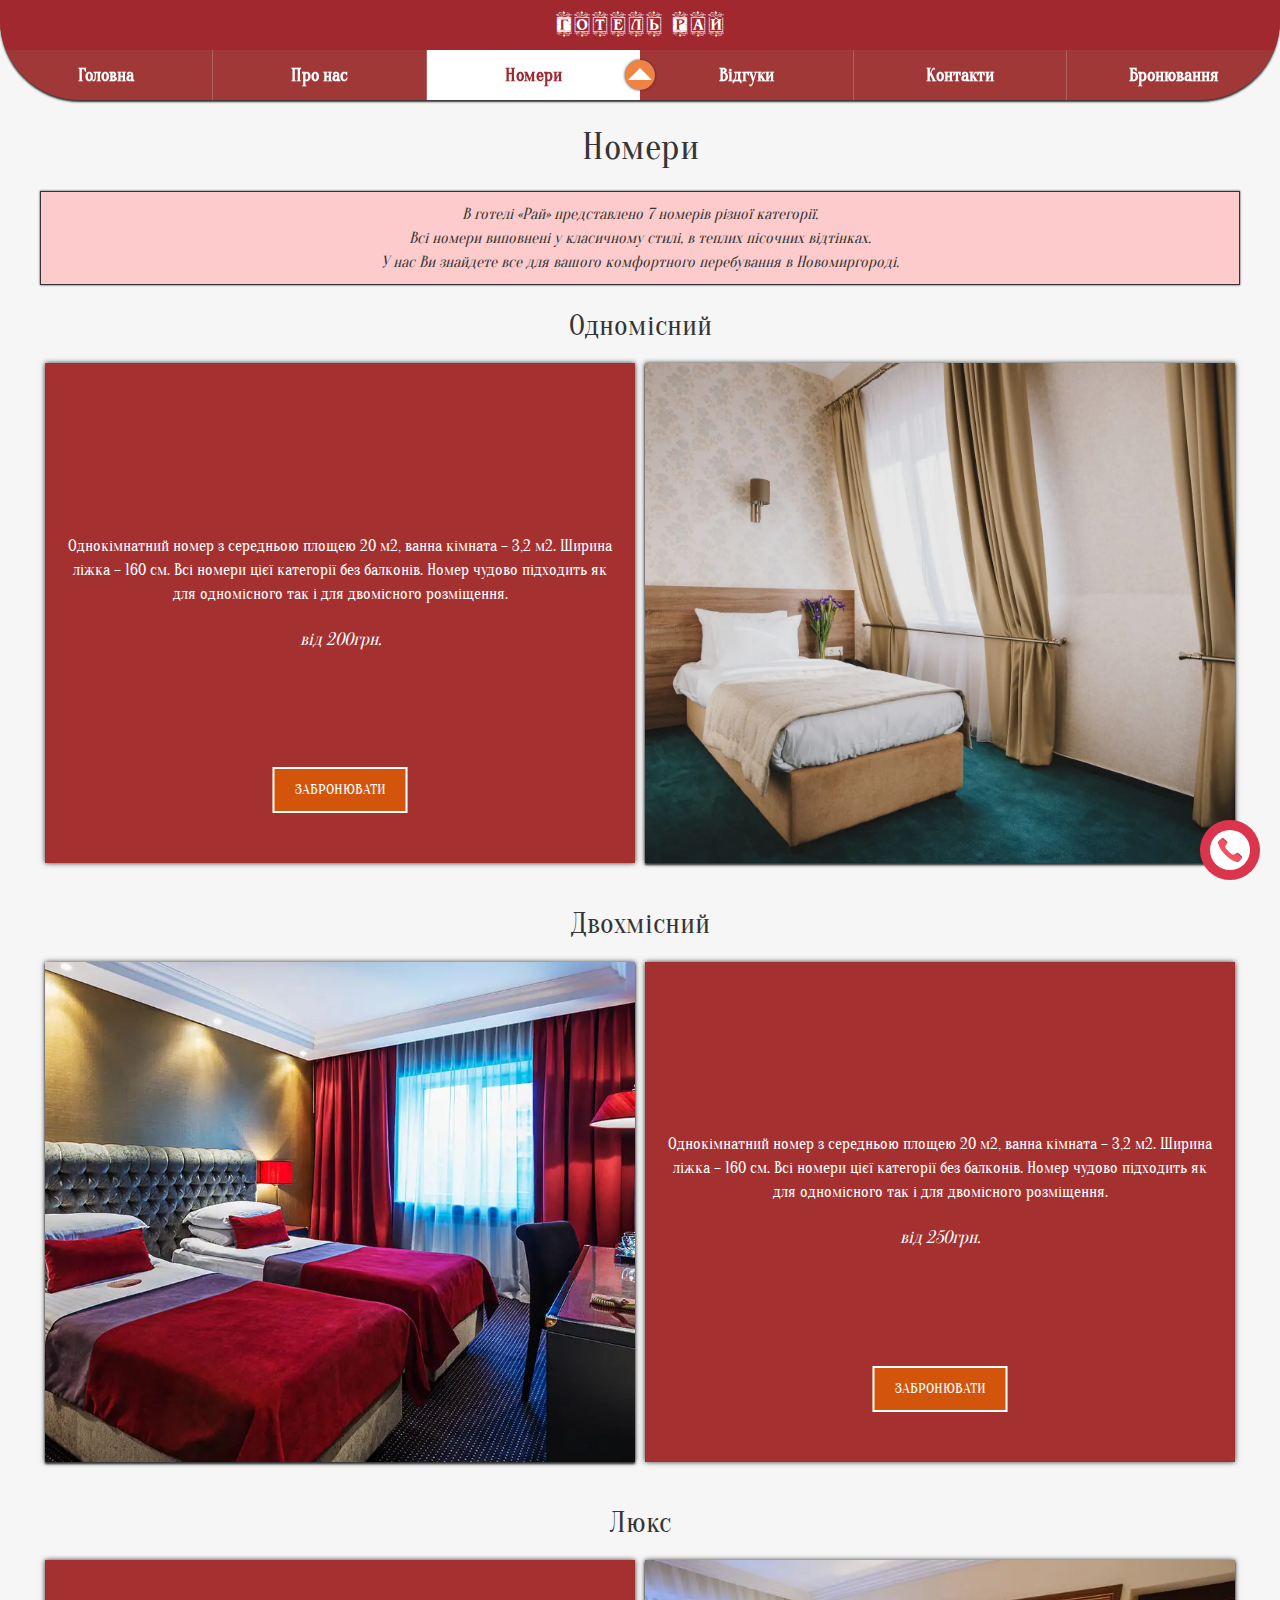
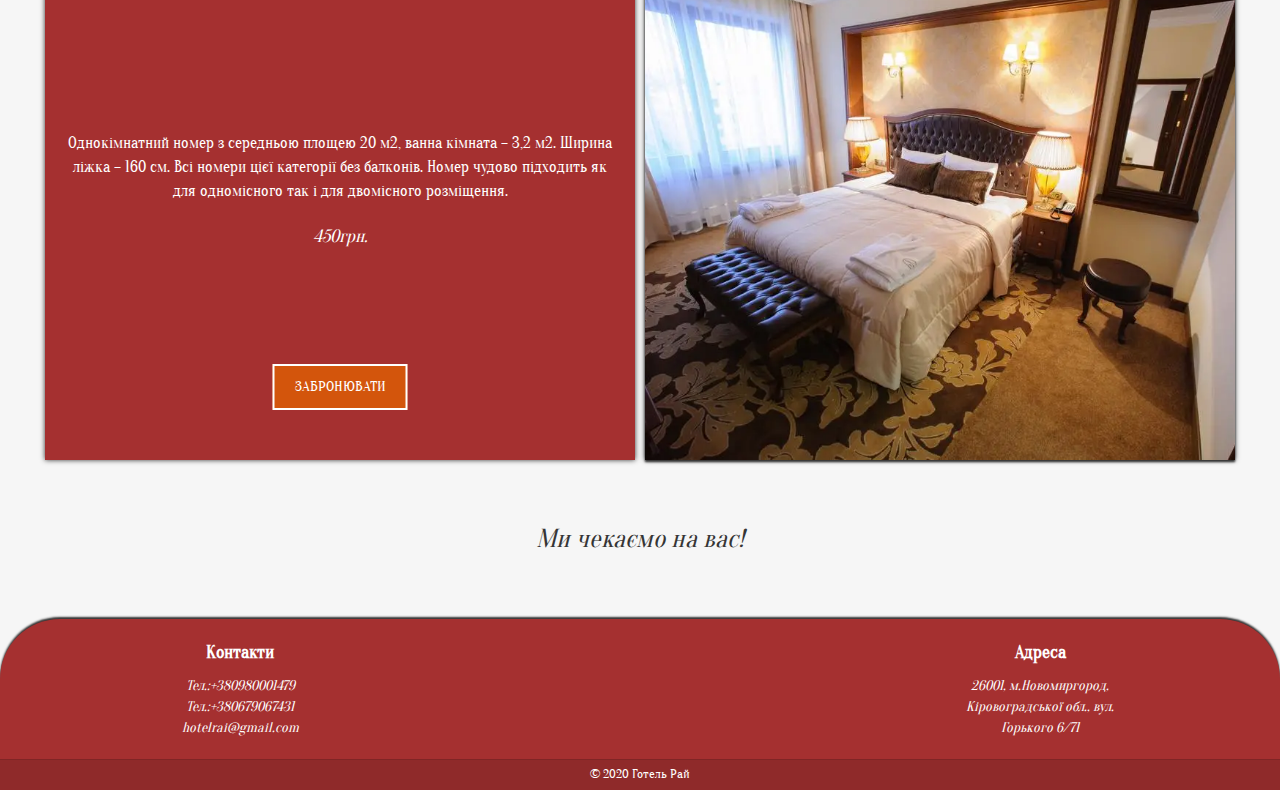
<file: rooms.html>
<!DOCTYPE html>
<html lang="ru">

<head>
  <meta charset="UTF-8" />
  <meta name="viewport" content="width=device-width, initial-scale=1.0" />
  <link rel="stylesheet" href="css/style.min.css" />
  <title>Готель Рай | м.Новомиргород</title>
</head>

<body>
  <div class="container-preloader">
    <div class="item-1"></div>
    <div class="item-2"></div>
    <div class="item-3"></div>
    <div class="item-4"></div>
    <div class="item-5"></div>
  </div>
  <header class="header">
    <div class="container full">
      <div class="closeMobileNav hide"></div>
      <div class="header__content">
        <div class="header__hotel"> <a class="header__link" href="/HotelRai/">Готель Рай</a></div>
        <div class="header__nav">
          <ul>
            <li><a href="/HotelRai/">Головна</a></li>
            <li><a href="/HotelRai/about">Про нас</a></li>
            <li class="active"><a href="/HotelRai/rooms">Номери</a></li>
            <li><a href="/HotelRai/reviews">Відгуки</a></li>
            <li><a href="/HotelRai/contacts">Контакти</a></li>
            <li><a href="/HotelRai/book">Бронювання</a></li>
          </ul>
        </div>
      </div>
    </div>
  </header>
  <button class="closeHead"></button>
  <button class="phone">
    <div class="phone__icon"><img src="img/icons/phone-call.svg" alt="" /></div>
    <div class="phone__pulsation"></div>
  </button>
  <div class="phone__message message"><a class="message__item" href="tel:+380980001479"><span class="message__icon">
        <img src="img/icons/message-1.svg" alt="" /></span>
      <p class="message__text">+380980001479</p>
    </a><a class="message__item" href="tel:+380679067431"><span class="message__icon"> <img
          src="img/icons/message-1.svg" alt="" /></span>
      <p class="message__text">+380679067431</p>
    </a><a class="message__item" href="#" id="callback"><span class="message__icon"> <img
          src="img/icons/message-call.svg" alt="" /></span>
      <p class="message__text">Передзвоніть мені</p>
    </a></div>
  <div class="phone__callback callback">
    <button class="callback__close"></button>
    <div class="callback__title">Будь ласка, введіть ваш номер телефону:</div>
    <div class="callback__content">
      <form action="#" method="get">
        <div class="callback__form">
          <input class="callback__phone" type="tel" name="phone" placeholder="+380-XXX-XX-XX" />
          <input class="callback__submit" type="submit" value="Чекаю дзвінок" />
        </div>
      </form>
    </div>
  </div>
  <section class="rooms">
    <div class="container">
      <div class="rooms__header">
        <h1>Номери</h1>
        <h2>В готелі «Рай» представлено 7 номерів різної категорії. <br> Всі номери виповнені у класичному стилі, в
          теплих пісочних відтінках. <br> У нас Ви знайдете все для вашого комфортного перебування в Новомиргороді.</h2>
      </div>
      <div class="rooms__content">
        <h3 class="rooms__title">Одномісний</h3>
        <div class="rooms__item">
          <div class="rooms__info">
            <p>Однокімнатний номер з середньою площею 20 м2, ванна кімната – 3,2 м2. Ширина ліжка – 160 см. Всі номери
              цієї категорії без балконів. Номер чудово підходить як для одномісного так і для двомісного розміщення.
            </p>
            <div class="rooms__price">від 200грн.</div><a class="rooms__button" href="/HotelRai/book">Забронювати</a>
          </div>
          <div class="rooms__slider">
            <div class="swiper-container rooms-swiper">
              <div class="swiper-wrapper">
                <div class="swiper-slide scale"> <img src="img/rooms-1.webp" alt="Готель" /></div>
                <div class="swiper-slide scale"><img src="img/rooms-2.webp" alt="Готель" /></div>
              </div>
            </div>
          </div>
        </div>
        <h3 class="rooms__title">Двохмісний</h3>
        <div class="rooms__item">
          <div class="rooms__slider">
            <div class="swiper-container rooms-swiper">
              <div class="swiper-wrapper">
                <div class="swiper-slide scale"> <img src="img/rooms-3.webp" alt="Готель" /></div>
                <div class="swiper-slide scale"><img src="img/rooms-4.webp" alt="Готель" /></div>
              </div>
            </div>
          </div>
          <div class="rooms__info">
            <p>Однокімнатний номер з середньою площею 20 м2, ванна кімната – 3,2 м2. Ширина ліжка – 160 см. Всі номери
              цієї категорії без балконів. Номер чудово підходить як для одномісного так і для двомісного розміщення.
            </p>
            <div class="rooms__price">від 250грн.</div><a class="rooms__button" href="/HotelRai/book">Забронювати</a>
          </div>
        </div>
        <h3 class="rooms__title">Люкс</h3>
        <div class="rooms__item">
          <div class="rooms__info">
            <p>Однокімнатний номер з середньою площею 20 м2, ванна кімната – 3,2 м2. Ширина ліжка – 160 см. Всі номери
              цієї категорії без балконів. Номер чудово підходить як для одномісного так і для двомісного розміщення.
            </p>
            <div class="rooms__price">450грн.</div><a class="rooms__button" href="/HotelRai/book">Забронювати</a>
          </div>
          <div class="rooms__slider">
            <div class="swiper-container rooms-swiper">
              <div class="swiper-wrapper">
                <div class="swiper-slide scale"> <img src="img/rooms-5.webp" alt="Готель" /></div>
                <div class="swiper-slide scale"><img src="img/rooms-6.webp" alt="Готель" /></div>
              </div>
            </div>
          </div>
        </div>
        <h4 class="rooms__welcome">Ми чекаємо на вас! </h4>
      </div>
    </div>
  </section>
  <footer class="footer">
    <div class="container">
      <div class="footer__flex">
        <div class="footer__contacts">
          <h3 class="footer__title">Контакти</h3>
          <div class="footer__item">Тел.:+380980001479</div>
          <div class="footer__item">Тел.:+380679067431</div>
          <div class="footer__item">hotelrai@gmail.com</div>
        </div>
        <div class="footer__weather weather">
          <h3 class="weather__title"></h3>
          <div class="weather__content">
            <div class="weather__temp"></div>
            <div class="weather__img"></div>
          </div>
          <div class="weather__footer">
            <div class="weather__humidity"></div>
            <div class="weather__wind"></div>
          </div>
        </div>
        <div class="footer__adress">
          <h3 class="footer__title">Адреса</h3>
          <div class="footer__item">26001, м.Новомиргород, Кіровоградської обл., вул. Горького 6/71</div>
        </div>
      </div>
    </div>
    <div class="footer__copyright"> © 2020 Готель Рай </div>
  </footer>
  <script src="js/script.min.js"></script>
</body>

</html>
</file>
<file: css/style.min.css>
*,::after,::before{-webkit-box-sizing:border-box;box-sizing:border-box}ol[class],ul[class]{padding:0;list-style:none}body,h1,h2,h3,h4,li,ol[class],p,ul[class]{margin:0;font-size:inherit}body,html{min-height:100vh;line-height:1.5;width:100%;font-size:100%;font-size:14px;-ms-text-size-adjust:100%;-moz-text-size-adjust:100%;-webkit-text-size-adjust:100%}img{max-width:100%;display:block}button,input,select,textarea{font:inherit}button{cursor:pointer}button::-moz-focus-inner{padding:0;border:0}input::-ms-clear{display:none}a,a:hover,a:visited{text-decoration:none}body{overflow:hidden}body.ready{overflow:auto}.container-preloader{display:-webkit-box;display:-ms-flexbox;display:flex;-webkit-box-pack:center;-ms-flex-pack:center;justify-content:center;-webkit-box-align:center;-ms-flex-align:center;align-items:center;height:100vh;overflow:hidden;-webkit-animation-delay:1s;animation-delay:1s;position:fixed;width:100%;z-index:10000000;background-color:#fff}.container-preloader.hide{display:none}.item-1{width:20px;height:20px;background:#f583a1;border-radius:50%;background-color:#eed968;margin:7px;display:-webkit-box;display:-ms-flexbox;display:flex;-webkit-box-pack:center;-ms-flex-pack:center;justify-content:center;-webkit-box-align:center;-ms-flex-align:center;align-items:center}@-webkit-keyframes scale{0%{-webkit-transform:scale(1);transform:scale(1)}50%,75%{-webkit-transform:scale(2.5);transform:scale(2.5)}100%,78%{opacity:0}}@keyframes scale{0%{-webkit-transform:scale(1);transform:scale(1)}50%,75%{-webkit-transform:scale(2.5);transform:scale(2.5)}100%,78%{opacity:0}}.item-1:before{content:"";width:20px;height:20px;border-radius:50%;background-color:#eed968;opacity:.7;-webkit-animation:scale 2s infinite cubic-bezier(0,0,.49,1.02);animation:scale 2s infinite cubic-bezier(0,0,.49,1.02);-webkit-animation-delay:.2s;animation-delay:.2s;-webkit-transition:.5s all ease;-o-transition:.5s all ease;transition:.5s all ease;-webkit-transform:scale(1);-ms-transform:scale(1);transform:scale(1)}.item-2{width:20px;height:20px;background:#f583a1;border-radius:50%;background-color:#eece68;margin:7px;display:-webkit-box;display:-ms-flexbox;display:flex;-webkit-box-pack:center;-ms-flex-pack:center;justify-content:center;-webkit-box-align:center;-ms-flex-align:center;align-items:center}@keyframes scale{0%{-webkit-transform:scale(1);transform:scale(1)}50%,75%{-webkit-transform:scale(2.5);transform:scale(2.5)}100%,78%{opacity:0}}.item-2:before{content:"";width:20px;height:20px;border-radius:50%;background-color:#eece68;opacity:.7;-webkit-animation:scale 2s infinite cubic-bezier(0,0,.49,1.02);animation:scale 2s infinite cubic-bezier(0,0,.49,1.02);-webkit-animation-delay:.4s;animation-delay:.4s;-webkit-transition:.5s all ease;-o-transition:.5s all ease;transition:.5s all ease;-webkit-transform:scale(1);-ms-transform:scale(1);transform:scale(1)}.item-3{width:20px;height:20px;background:#f583a1;border-radius:50%;background-color:#eec368;margin:7px;display:-webkit-box;display:-ms-flexbox;display:flex;-webkit-box-pack:center;-ms-flex-pack:center;justify-content:center;-webkit-box-align:center;-ms-flex-align:center;align-items:center}@keyframes scale{0%{-webkit-transform:scale(1);transform:scale(1)}50%,75%{-webkit-transform:scale(2.5);transform:scale(2.5)}100%,78%{opacity:0}}.item-3:before{content:"";width:20px;height:20px;border-radius:50%;background-color:#eec368;opacity:.7;-webkit-animation:scale 2s infinite cubic-bezier(0,0,.49,1.02);animation:scale 2s infinite cubic-bezier(0,0,.49,1.02);-webkit-animation-delay:.6s;animation-delay:.6s;-webkit-transition:.5s all ease;-o-transition:.5s all ease;transition:.5s all ease;-webkit-transform:scale(1);-ms-transform:scale(1);transform:scale(1)}.item-4{width:20px;height:20px;background:#f583a1;border-radius:50%;background-color:#eead68;margin:7px;display:-webkit-box;display:-ms-flexbox;display:flex;-webkit-box-pack:center;-ms-flex-pack:center;justify-content:center;-webkit-box-align:center;-ms-flex-align:center;align-items:center}@keyframes scale{0%{-webkit-transform:scale(1);transform:scale(1)}50%,75%{-webkit-transform:scale(2.5);transform:scale(2.5)}100%,78%{opacity:0}}.item-4:before{content:"";width:20px;height:20px;border-radius:50%;background-color:#eead68;opacity:.7;-webkit-animation:scale 2s infinite cubic-bezier(0,0,.49,1.02);animation:scale 2s infinite cubic-bezier(0,0,.49,1.02);-webkit-animation-delay:.8s;animation-delay:.8s;-webkit-transition:.5s all ease;-o-transition:.5s all ease;transition:.5s all ease;-webkit-transform:scale(1);-ms-transform:scale(1);transform:scale(1)}.item-5{width:20px;height:20px;background:#f583a1;border-radius:50%;background-color:#ee8c68;margin:7px;display:-webkit-box;display:-ms-flexbox;display:flex;-webkit-box-pack:center;-ms-flex-pack:center;justify-content:center;-webkit-box-align:center;-ms-flex-align:center;align-items:center}@keyframes scale{0%{-webkit-transform:scale(1);transform:scale(1)}50%,75%{-webkit-transform:scale(2.5);transform:scale(2.5)}100%,78%{opacity:0}}.item-5:before{content:"";width:20px;height:20px;border-radius:50%;background-color:#ee8c68;opacity:.7;-webkit-animation:scale 2s infinite cubic-bezier(0,0,.49,1.02);animation:scale 2s infinite cubic-bezier(0,0,.49,1.02);-webkit-animation-delay:1s;animation-delay:1s;-webkit-transition:.5s all ease;-o-transition:.5s all ease;transition:.5s all ease;-webkit-transform:scale(1);-ms-transform:scale(1);transform:scale(1)}@font-face{font-family:Benefice;font-display:swap;src:url(../fonts/Benefice.woff) format("woff"),url(../fonts/Benefice.woff2) format("woff2");font-weight:400;font-style:normal}@font-face{font-family:oranienbaum;font-display:swap;src:url(../fonts/oranienbaum.woff) format("woff"),url(../fonts/oranienbaum.woff2) format("woff2");font-weight:400;font-style:normal}@font-face{font-family:swiper-icons;src:url("data:application/font-woff;charset=utf-8;base64, [base64]//wADZ2x5ZgAAAywAAADMAAAD2MHtryVoZWFkAAABbAAAADAAAAA2E2+eoWhoZWEAAAGcAAAAHwAAACQC9gDzaG10eAAAAigAAAAZAAAArgJkABFsb2NhAAAC0AAAAFoAAABaFQAUGG1heHAAAAG8AAAAHwAAACAAcABAbmFtZQAAA/gAAAE5AAACXvFdBwlwb3N0AAAFNAAAAGIAAACE5s74hXjaY2BkYGAAYpf5Hu/j+W2+MnAzMYDAzaX6QjD6/4//Bxj5GA8AuRwMYGkAPywL13jaY2BkYGA88P8Agx4j+/8fQDYfA1AEBWgDAIB2BOoAeNpjYGRgYNBh4GdgYgABEMnIABJzYNADCQAACWgAsQB42mNgYfzCOIGBlYGB0YcxjYGBwR1Kf2WQZGhhYGBiYGVmgAFGBiQQkOaawtDAoMBQxXjg/wEGPcYDDA4wNUA2CCgwsAAAO4EL6gAAeNpj2M0gyAACqxgGNWBkZ2D4/wMA+xkDdgAAAHjaY2BgYGaAYBkGRgYQiAHyGMF8FgYHIM3DwMHABGQrMOgyWDLEM1T9/w8UBfEMgLzE////P/5//f/V/xv+r4eaAAeMbAxwIUYmIMHEgKYAYjUcsDAwsLKxc3BycfPw8jEQA/[base64]/uznmfPFBNODM2K7MTQ45YEAZqGP81AmGGcF3iPqOop0r1SPTaTbVkfUe4HXj97wYE+yNwWYxwWu4v1ugWHgo3S1XdZEVqWM7ET0cfnLGxWfkgR42o2PvWrDMBSFj/IHLaF0zKjRgdiVMwScNRAoWUoH78Y2icB/yIY09An6AH2Bdu/UB+yxopYshQiEvnvu0dURgDt8QeC8PDw7Fpji3fEA4z/PEJ6YOB5hKh4dj3EvXhxPqH/SKUY3rJ7srZ4FZnh1PMAtPhwP6fl2PMJMPDgeQ4rY8YT6Gzao0eAEA409DuggmTnFnOcSCiEiLMgxCiTI6Cq5DZUd3Qmp10vO0LaLTd2cjN4fOumlc7lUYbSQcZFkutRG7g6JKZKy0RmdLY680CDnEJ+UMkpFFe1RN7nxdVpXrC4aTtnaurOnYercZg2YVmLN/d/gczfEimrE/fs/bOuq29Zmn8tloORaXgZgGa78yO9/cnXm2BpaGvq25Dv9S4E9+5SIc9PqupJKhYFSSl47+Qcr1mYNAAAAeNptw0cKwkAAAMDZJA8Q7OUJvkLsPfZ6zFVERPy8qHh2YER+3i/BP83vIBLLySsoKimrqKqpa2hp6+jq6RsYGhmbmJqZSy0sraxtbO3sHRydnEMU4uR6yx7JJXveP7WrDycAAAAAAAH//wACeNpjYGRgYOABYhkgZgJCZgZNBkYGLQZtIJsFLMYAAAw3ALgAeNolizEKgDAQBCchRbC2sFER0YD6qVQiBCv/H9ezGI6Z5XBAw8CBK/m5iQQVauVbXLnOrMZv2oLdKFa8Pjuru2hJzGabmOSLzNMzvutpB3N42mNgZGBg4GKQYzBhYMxJLMlj4GBgAYow/P/PAJJhLM6sSoWKfWCAAwDAjgbRAAB42mNgYGBkAIIbCZo5IPrmUn0hGA0AO8EFTQAA") format("woff");font-weight:400;font-style:normal}:root{--swiper-theme-color:#007aff}.swiper-container{margin-left:auto;margin-right:auto;position:relative;overflow:hidden;list-style:none;padding:0;z-index:1;width:100%;height:100vh;-webkit-box-shadow:0 2px 2px #333;box-shadow:0 2px 2px #333}.swiper-container-vertical>.swiper-wrapper{-webkit-box-orient:vertical;-webkit-box-direction:normal;-ms-flex-direction:column;flex-direction:column}.swiper-wrapper{position:relative;width:100%;height:100%;z-index:1;display:-webkit-box;display:-ms-flexbox;display:flex;-webkit-transition-property:-webkit-transform;transition-property:-webkit-transform;-o-transition-property:transform;transition-property:transform;transition-property:transform,-webkit-transform;-webkit-box-sizing:content-box;box-sizing:content-box}.swiper-container-android .swiper-slide,.swiper-wrapper{-webkit-transform:translate3d(0,0,0);transform:translate3d(0,0,0)}.swiper-container-multirow>.swiper-wrapper{-ms-flex-wrap:wrap;flex-wrap:wrap}.swiper-container-multirow-column>.swiper-wrapper{-ms-flex-wrap:wrap;flex-wrap:wrap;-webkit-box-orient:vertical;-webkit-box-direction:normal;-ms-flex-direction:column;flex-direction:column}.swiper-container-free-mode>.swiper-wrapper{-webkit-transition-timing-function:ease-out;-o-transition-timing-function:ease-out;transition-timing-function:ease-out;margin:0 auto}.swiper-slide{-ms-flex-negative:0;flex-shrink:0;width:100%;height:100%;position:relative;-webkit-transition-property:-webkit-transform;transition-property:-webkit-transform;-o-transition-property:transform;transition-property:transform;transition-property:transform,-webkit-transform;display:-webkit-box;display:-ms-flexbox;display:flex;-webkit-box-align:center;-ms-flex-align:center;align-items:center}.swiper-slide img{min-width:100%;min-height:100%;-o-object-fit:cover;object-fit:cover}.swiper-slide.scale{overflow:hidden}.swiper-slide.scale img{-webkit-transform:scale(1.2);-ms-transform:scale(1.2);transform:scale(1.2);-webkit-transition:all ease 1s;-o-transition:all ease 1s;transition:all ease 1s}.swiper-slide-active.scale img{-webkit-transform:scale(1);-ms-transform:scale(1);transform:scale(1);-webkit-transition:all ease 10s;-o-transition:all ease 10s;transition:all ease 10s}.swiper-slide-invisible-blank{visibility:hidden}.swiper-container-autoheight,.swiper-container-autoheight .swiper-slide{height:auto}.swiper-container-autoheight .swiper-wrapper{-webkit-box-align:start;-ms-flex-align:start;align-items:flex-start;-webkit-transition-property:height,-webkit-transform;transition-property:height,-webkit-transform;-o-transition-property:transform,height;transition-property:transform,height;transition-property:transform,height,-webkit-transform}.swiper-container-3d{-webkit-perspective:1200px;perspective:1200px}.swiper-container-3d .swiper-cube-shadow,.swiper-container-3d .swiper-slide,.swiper-container-3d .swiper-slide-shadow-bottom,.swiper-container-3d .swiper-slide-shadow-left,.swiper-container-3d .swiper-slide-shadow-right,.swiper-container-3d .swiper-slide-shadow-top,.swiper-container-3d .swiper-wrapper{-webkit-transform-style:preserve-3d;transform-style:preserve-3d}.swiper-container-3d .swiper-slide-shadow-bottom,.swiper-container-3d .swiper-slide-shadow-left,.swiper-container-3d .swiper-slide-shadow-right,.swiper-container-3d .swiper-slide-shadow-top{position:absolute;left:0;top:0;width:100%;height:100%;pointer-events:none;z-index:10}.swiper-container-3d .swiper-slide-shadow-left{background-image:-webkit-gradient(linear,right top,left top,from(rgba(0,0,0,.5)),to(rgba(0,0,0,0)));background-image:-o-linear-gradient(right,rgba(0,0,0,.5),rgba(0,0,0,0));background-image:linear-gradient(to left,rgba(0,0,0,.5),rgba(0,0,0,0))}.swiper-container-3d .swiper-slide-shadow-right{background-image:-webkit-gradient(linear,left top,right top,from(rgba(0,0,0,.5)),to(rgba(0,0,0,0)));background-image:-o-linear-gradient(left,rgba(0,0,0,.5),rgba(0,0,0,0));background-image:linear-gradient(to right,rgba(0,0,0,.5),rgba(0,0,0,0))}.swiper-container-3d .swiper-slide-shadow-top{background-image:-webkit-gradient(linear,left bottom,left top,from(rgba(0,0,0,.5)),to(rgba(0,0,0,0)));background-image:-o-linear-gradient(bottom,rgba(0,0,0,.5),rgba(0,0,0,0));background-image:linear-gradient(to top,rgba(0,0,0,.5),rgba(0,0,0,0))}.swiper-container-3d .swiper-slide-shadow-bottom{background-image:-webkit-gradient(linear,left top,left bottom,from(rgba(0,0,0,.5)),to(rgba(0,0,0,0)));background-image:-o-linear-gradient(top,rgba(0,0,0,.5),rgba(0,0,0,0));background-image:linear-gradient(to bottom,rgba(0,0,0,.5),rgba(0,0,0,0))}.swiper-container-css-mode>.swiper-wrapper{overflow:auto;scrollbar-width:none;-ms-overflow-style:none}.swiper-container-css-mode>.swiper-wrapper::-webkit-scrollbar{display:none}.swiper-container-css-mode>.swiper-wrapper>.swiper-slide{scroll-snap-align:start start}.swiper-container-horizontal.swiper-container-css-mode>.swiper-wrapper{-ms-scroll-snap-type:x mandatory;scroll-snap-type:x mandatory}.swiper-container-vertical.swiper-container-css-mode>.swiper-wrapper{-ms-scroll-snap-type:y mandatory;scroll-snap-type:y mandatory}.swiper-container-fade.swiper-container-free-mode .swiper-slide{-webkit-transition-timing-function:ease-out;-o-transition-timing-function:ease-out;transition-timing-function:ease-out}.swiper-container-fade .swiper-slide{pointer-events:none;-webkit-transition-property:opacity;-o-transition-property:opacity;transition-property:opacity}.swiper-container-fade .swiper-slide .swiper-slide{pointer-events:none}.swiper-container-fade .swiper-slide-active,.swiper-container-fade .swiper-slide-active .swiper-slide-active{pointer-events:auto}.swiper-pagination{position:absolute;bottom:0;width:100%;display:-webkit-box;display:-ms-flexbox;display:flex;-webkit-box-pack:start;-ms-flex-pack:start;justify-content:flex-start;-webkit-box-align:center;-ms-flex-align:center;align-items:center;background-color:rgba(51,51,51,.637);padding:5px;text-align:center;-webkit-transition:.3s opacity;-o-transition:.3s opacity;transition:.3s opacity;-webkit-transform:translate3d(0,0,0);transform:translate3d(0,0,0);z-index:10}.swiper-pagination.swiper-pagination-hidden{opacity:0}.swiper-container-horizontal>.swiper-pagination-bullets,.swiper-pagination-custom,.swiper-pagination-fraction{bottom:0;left:0;width:100%;background-color:rgba(51,51,51,.719);padding:10px}.swiper-pagination-bullets-dynamic{overflow:hidden;font-size:0}.swiper-pagination-bullets-dynamic .swiper-pagination-bullet{-webkit-transform:scale(.33);-ms-transform:scale(.33);transform:scale(.33);position:relative}.swiper-pagination-bullets-dynamic .swiper-pagination-bullet-active{-webkit-transform:scale(1);-ms-transform:scale(1);transform:scale(1)}.swiper-pagination-bullets-dynamic .swiper-pagination-bullet-active-main{-webkit-transform:scale(1);-ms-transform:scale(1);transform:scale(1)}.swiper-pagination-bullets-dynamic .swiper-pagination-bullet-active-prev{-webkit-transform:scale(.66);-ms-transform:scale(.66);transform:scale(.66)}.swiper-pagination-bullets-dynamic .swiper-pagination-bullet-active-prev-prev{-webkit-transform:scale(.33);-ms-transform:scale(.33);transform:scale(.33)}.swiper-pagination-bullets-dynamic .swiper-pagination-bullet-active-next{-webkit-transform:scale(.66);-ms-transform:scale(.66);transform:scale(.66)}.swiper-pagination-bullets-dynamic .swiper-pagination-bullet-active-next-next{-webkit-transform:scale(.33);-ms-transform:scale(.33);transform:scale(.33)}.swiper-pagination-bullet{width:200px;height:130px;margin-right:5px;display:inline-block;background:#fff;opacity:.9;outline:0;-webkit-transition:all ease .3s;-o-transition:all ease .3s;transition:all ease .3s}button.swiper-pagination-bullet{border:none;margin:0;padding:0;-webkit-box-shadow:none;box-shadow:none;-webkit-appearance:none;-moz-appearance:none;appearance:none}.swiper-pagination-clickable .swiper-pagination-bullet{cursor:pointer}.swiper-pagination-bullet-active{opacity:1;background:var(--swiper-pagination-color,var(--swiper-theme-color));border:5px solid #fff;-webkit-transition:all ease .2s;-o-transition:all ease .2s;transition:all ease .2s}.swiper-container-vertical>.swiper-pagination-bullets{right:10px;top:50%;-webkit-transform:translate3d(0,-50%,0);transform:translate3d(0,-50%,0)}.swiper-container-vertical>.swiper-pagination-bullets .swiper-pagination-bullet{margin:6px 0;display:block}.swiper-container-vertical>.swiper-pagination-bullets.swiper-pagination-bullets-dynamic{top:50%;-webkit-transform:translateY(-50%);-ms-transform:translateY(-50%);transform:translateY(-50%);width:8px}.swiper-container-vertical>.swiper-pagination-bullets.swiper-pagination-bullets-dynamic .swiper-pagination-bullet{display:inline-block;-webkit-transition:.2s top,.2s -webkit-transform;transition:.2s top,.2s -webkit-transform;-o-transition:.2s transform,.2s top;transition:.2s transform,.2s top;transition:.2s transform,.2s top,.2s -webkit-transform}.swiper-container-horizontal>.swiper-pagination-bullets .swiper-pagination-bullet{margin:0 4px}.swiper-container-horizontal>.swiper-pagination-bullets.swiper-pagination-bullets-dynamic{left:50%;-webkit-transform:translateX(-50%);-ms-transform:translateX(-50%);transform:translateX(-50%);white-space:nowrap}.swiper-container-horizontal>.swiper-pagination-bullets.swiper-pagination-bullets-dynamic .swiper-pagination-bullet{-webkit-transition:.2s left,.2s -webkit-transform;transition:.2s left,.2s -webkit-transform;-o-transition:.2s transform,.2s left;transition:.2s transform,.2s left;transition:.2s transform,.2s left,.2s -webkit-transform}.swiper-container-horizontal.swiper-container-rtl>.swiper-pagination-bullets-dynamic .swiper-pagination-bullet{-webkit-transition:.2s right,.2s -webkit-transform;transition:.2s right,.2s -webkit-transform;-o-transition:.2s transform,.2s right;transition:.2s transform,.2s right;transition:.2s transform,.2s right,.2s -webkit-transform}.swiper-pagination-progressbar{background:rgba(0,0,0,.25);position:absolute}.swiper-pagination-progressbar .swiper-pagination-progressbar-fill{background:var(--swiper-pagination-color,var(--swiper-theme-color));position:absolute;left:0;top:0;width:100%;height:100%;-webkit-transform:scale(0);-ms-transform:scale(0);transform:scale(0);-webkit-transform-origin:left top;-ms-transform-origin:left top;transform-origin:left top}.swiper-container-rtl .swiper-pagination-progressbar .swiper-pagination-progressbar-fill{-webkit-transform-origin:right top;-ms-transform-origin:right top;transform-origin:right top}.swiper-container-horizontal>.swiper-pagination-progressbar,.swiper-container-vertical>.swiper-pagination-progressbar.swiper-pagination-progressbar-opposite{width:100%;height:4px;left:0;top:0}.swiper-container-horizontal>.swiper-pagination-progressbar.swiper-pagination-progressbar-opposite,.swiper-container-vertical>.swiper-pagination-progressbar{width:4px;height:100%;left:0;top:0}.swiper-pagination-white{--swiper-pagination-color:#ffffff}.swiper-pagination-black{--swiper-pagination-color:#000000}.swiper-pagination-lock{display:none}.swiper-container-fade.swiper-container-free-mode .swiper-slide{-webkit-transition-timing-function:ease-out;-o-transition-timing-function:ease-out;transition-timing-function:ease-out}.swiper-container-fade .swiper-slide{pointer-events:none;-webkit-transition-property:opacity;-o-transition-property:opacity;transition-property:opacity}.swiper-container-fade .swiper-slide .swiper-slide{pointer-events:none}.swiper-container-fade .swiper-slide-active,.swiper-container-fade .swiper-slide-active .swiper-slide-active{pointer-events:auto}.phone{position:fixed;bottom:20px;right:20px;z-index:10000;width:60px;height:60px;background-color:#da364c;border-radius:50%;display:-webkit-box;display:-ms-flexbox;display:flex;-webkit-box-pack:center;-ms-flex-pack:center;justify-content:center;-webkit-box-align:center;-ms-flex-align:center;align-items:center;border:none;outline:0}.phone.active .phone__icon::after{-webkit-transform:scale(1) rotate(180deg) translate(50%,50%);-ms-transform:scale(1) rotate(180deg) translate(50%,50%);transform:scale(1) rotate(180deg) translate(50%,50%);-webkit-transition:all .3s ease .3s;-o-transition:all .3s ease .3s;transition:all .3s ease .3s}.phone.active .phone__icon img{-webkit-transform:scale(0) rotate(-180deg);-ms-transform:scale(0) rotate(-180deg);transform:scale(0) rotate(-180deg);-webkit-transition:all .3s ease;-o-transition:all .3s ease;transition:all .3s ease}.phone__icon{width:40px;height:40px;background-color:#fff;border-radius:50%;display:-webkit-box;display:-ms-flexbox;display:flex;-webkit-box-pack:center;-ms-flex-pack:center;justify-content:center;-webkit-box-align:center;-ms-flex-align:center;align-items:center}.phone__icon::after{content:"";position:absolute;top:50%;left:50%;-webkit-transform:translate(50%,50%);-ms-transform:translate(50%,50%);transform:translate(50%,50%);width:10px;height:10px;background:url(../img/icons/close.svg) center no-repeat;background-size:cover;-webkit-transform:scale(0);-ms-transform:scale(0);transform:scale(0);-webkit-transition:all .3s ease;-o-transition:all .3s ease;transition:all .3s ease}.phone__icon img{-webkit-transition:all .3s ease .3s;-o-transition:all .3s ease .3s;transition:all .3s ease .3s}.phone__pulsation{position:absolute;bottom:0;right:0;background-color:rgba(218,54,76,.3);width:60px;height:60px;border-radius:50%;z-index:-1;-webkit-animation:puls 1.5s ease infinite;animation:puls 1.5s ease infinite}.phone__message{background-color:#fff;width:220px;position:fixed;bottom:90px;right:10px;z-index:10000;border-radius:10px;-webkit-box-shadow:0 0 10px rgba(0,0,0,.6);box-shadow:0 0 10px rgba(0,0,0,.6);display:-webkit-box;display:-ms-flexbox;display:flex;-webkit-box-orient:vertical;-webkit-box-direction:normal;-ms-flex-direction:column;flex-direction:column;padding:15px 0;-webkit-transform:scale(0);-ms-transform:scale(0);transform:scale(0);-webkit-transform-origin:80% 105%;-ms-transform-origin:80% 105%;transform-origin:80% 105%;-webkit-transition:all ease .6s;-o-transition:all ease .6s;transition:all ease .6s}.phone__message::after{content:"";position:absolute;bottom:-8px;right:32px;border-right:8px solid transparent;border-top:8px solid #fff;border-left:8px solid transparent}.phone__message.active{-webkit-transform:scale(1);-ms-transform:scale(1);transform:scale(1)}.phone__callback{background-color:#fff;width:420px;position:fixed;bottom:90px;right:10px;z-index:10000;border-radius:10px;-webkit-box-shadow:0 0 10px rgba(0,0,0,.6);box-shadow:0 0 10px rgba(0,0,0,.6);padding:20px;-webkit-transform:scale(0);-ms-transform:scale(0);transform:scale(0);-webkit-transform-origin:90% 105%;-ms-transform-origin:90% 105%;transform-origin:90% 105%;-webkit-transition:all ease .6s;-o-transition:all ease .6s;transition:all ease .6s}.phone__callback::after{content:"";position:absolute;bottom:-8px;right:32px;border-right:8px solid transparent;border-top:8px solid #fff;border-left:8px solid transparent}.phone__callback.active{-webkit-transform:scale(1);-ms-transform:scale(1);transform:scale(1)}@-webkit-keyframes puls{0%{-webkit-transform:scale(1);transform:scale(1)}80%{-webkit-transform:scale(1.2);transform:scale(1.2)}100%{-webkit-transform:scale(1);transform:scale(1)}}@keyframes puls{0%{-webkit-transform:scale(1);transform:scale(1)}80%{-webkit-transform:scale(1.2);transform:scale(1.2)}100%{-webkit-transform:scale(1);transform:scale(1)}}.message__item{width:100%;padding:5px 10px;display:-webkit-box;display:-ms-flexbox;display:flex;color:#353535}.message__item:hover{background-color:#f0f0f0}.message__icon img{width:35px}.message__text{display:-webkit-box;display:-ms-flexbox;display:flex;-webkit-box-align:center;-ms-flex-align:center;align-items:center;margin-left:10px;font-size:16px}.callback__close{width:15px;height:15px;position:absolute;top:10px;right:10px;background:url(../img/icons/close.svg) center no-repeat;background-size:cover;z-index:1;cursor:pointer;border:none;outline:0;-webkit-transition:all .2s ease;-o-transition:all .2s ease;transition:all .2s ease}.callback__title{text-align:center;font-size:16px;margin-bottom:10px}.callback__content{display:-webkit-box;display:-ms-flexbox;display:flex;-webkit-box-pack:center;-ms-flex-pack:center;justify-content:center;-webkit-box-align:center;-ms-flex-align:center;align-items:center}.callback__phone{border:1px solid #ddd;padding:5px 15px;border-radius:5px;font-size:14px;color:#330f77;-webkit-box-shadow:0 0 2px #000;box-shadow:0 0 2px #000;outline:0;-webkit-transition:all .3s ease;-o-transition:all .3s ease;transition:all .3s ease}.callback__phone:focus{-webkit-box-shadow:0 0 4px #000;box-shadow:0 0 4px #000;background-color:#d4f5ff}.callback__submit{padding:5px 15px;background-color:#da364c;color:#fff;font-size:15px;border:none;-webkit-box-shadow:0 0 2px #000;box-shadow:0 0 2px #000;border-radius:5px;-webkit-transition:all .3s ease;-o-transition:all .3s ease;transition:all .3s ease;cursor:pointer;outline:0}.callback__submit:focus{-webkit-box-shadow:0 0 4px #000;box-shadow:0 0 4px #000}.header{background-color:#a13838;height:100px;z-index:1000;width:100%;position:absolute;top:0;left:0;border-bottom-right-radius:80px;border-bottom-left-radius:80px;overflow:hidden;display:-webkit-box;display:-ms-flexbox;display:flex;-webkit-box-shadow:0 2px 2px #333;box-shadow:0 2px 2px #333;-webkit-transform:translateY(0);-ms-transform:translateY(0);transform:translateY(0);-webkit-transition:all .5s ease;-o-transition:all .5s ease;transition:all .5s ease}.header.close{-webkit-transform:translateY(-110%);-ms-transform:translateY(-110%);transform:translateY(-110%)}.header__content{display:-webkit-box;display:-ms-flexbox;display:flex;-webkit-box-orient:vertical;-webkit-box-direction:normal;-ms-flex-direction:column;flex-direction:column;-webkit-box-pack:end;-ms-flex-pack:end;justify-content:flex-end;width:100%;position:relative}.header__hotel{background-color:#a0282e;height:50px;display:-webkit-box;display:-ms-flexbox;display:flex;width:100%;-webkit-box-pack:center;-ms-flex-pack:center;justify-content:center}.header__link{color:#fff;display:-webkit-box;display:-ms-flexbox;display:flex;-webkit-box-align:center;-ms-flex-align:center;align-items:center;font-family:Benefice,sans-serif}.header__nav{display:-webkit-box;display:-ms-flexbox;display:flex;-webkit-box-align:center;-ms-flex-align:center;align-items:center;height:50px}.header__nav ul{padding:0;display:-webkit-box;display:-ms-flexbox;display:flex;width:100%;-webkit-box-pack:justify;-ms-flex-pack:justify;justify-content:space-between;height:100%}.header__nav ul li{list-style:none;width:100%;text-align:center;border-right:1px solid rgba(255,255,255,.2)}.header__nav ul li:last-child{border-right:none}.header__nav ul li a{color:#fff;display:-webkit-box;display:-ms-flexbox;display:flex;height:100%;width:100%;-webkit-box-pack:center;-ms-flex-pack:center;justify-content:center;-webkit-box-align:center;-ms-flex-align:center;align-items:center;font-size:18px;font-weight:600;-webkit-transition:all .3s ease;-o-transition:all .3s ease;transition:all .3s ease;position:relative;overflow:hidden}.closeHead{border:none;font-size:0;background-color:transparent;position:absolute;top:60px;left:50%;z-index:10000;outline:0;padding:0;margin:0;-webkit-transform:translateX(-50%);-ms-transform:translateX(-50%);transform:translateX(-50%);background-color:#f18242;width:30px;height:30px;border-radius:50%;-webkit-box-shadow:0 0 3px #333;box-shadow:0 0 3px #333;-webkit-transition:all .5s ease;-o-transition:all .5s ease;transition:all .5s ease}.closeHead::after{content:"";border-right:12px solid transparent;border-bottom:12px solid #fff;border-left:12px solid transparent;position:absolute;top:25%;left:3px;-webkit-transition:all .5s ease;-o-transition:all .5s ease;transition:all .5s ease}.closeHead.close{top:-15px}.closeHead.close::after{border-top:12px solid #fff;border-bottom:0 solid transparent;top:50%}.service{padding-top:30px;padding-bottom:30px}.service__title{font-size:32px;text-align:center;font-weight:400;color:#353535;margin-bottom:5px;line-height:1.2}.service__subtitle{text-align:center;color:#646464}.service__flex{display:-webkit-box;display:-ms-flexbox;display:flex}.service-carts__item{width:33.3333%;padding:15px;text-align:center}.service-carts__hover{position:absolute;top:10%;left:10%;background-color:rgba(26,26,26,.7);width:80%;height:80%;display:-webkit-box;display:-ms-flexbox;display:flex;-webkit-box-pack:center;-ms-flex-pack:center;justify-content:center;-webkit-box-align:center;-ms-flex-align:center;align-items:center;opacity:0;-webkit-transition:opacity .5s ease;-o-transition:opacity .5s ease;transition:opacity .5s ease}.service-carts__eye{width:40px;height:40px;z-index:1;background:url(../img/icons/eye.svg) center no-repeat;background-size:cover}.service-carts__hover-horizontal{position:relative;-webkit-box-shadow:2px 2px 2px #333;box-shadow:2px 2px 2px #333;height:80%}.service-carts__hover-horizontal::after,.service-carts__hover-horizontal::before{content:"";width:0;height:1px;background-color:#333;position:absolute;left:50%;z-index:1;-webkit-transform:translateX(-50%);-ms-transform:translateX(-50%);transform:translateX(-50%);opacity:0;-webkit-transition:opacity .2s ease,width 2s ease;-o-transition:opacity .2s ease,width 2s ease;transition:opacity .2s ease,width 2s ease}.service-carts__hover-horizontal::before{top:10%}.service-carts__hover-horizontal::after{bottom:10%}.service-carts__hover-vertical{position:relative;overflow:hidden;height:100%}.service-carts__hover-vertical::after,.service-carts__hover-vertical::before{content:"";width:1px;height:0;background-color:#333;position:absolute;top:50%;z-index:1;-webkit-transform:translateY(-50%);-ms-transform:translateY(-50%);transform:translateY(-50%);opacity:0;-webkit-transition:opacity .2s ease,height 2s ease;-o-transition:opacity .2s ease,height 2s ease;transition:opacity .2s ease,height 2s ease}.service-carts__hover-vertical::before{left:10%}.service-carts__hover-vertical::after{right:10%}.service-carts__photo{max-width:100%;position:relative}.service-carts__photo img{-o-object-fit:cover;object-fit:cover;-webkit-transition:all ease 1s;-o-transition:all ease 1s;transition:all ease 1s;min-height:100%}.service-carts__text{color:#353535;font-style:italic;margin-top:10px}.icons{background-color:#a0282e;width:100%;padding:30px 0;-webkit-box-shadow:0 -1px 2px #333;box-shadow:0 -1px 2px #333;margin-bottom:30px;position:relative}.icons:after{content:"";position:absolute;top:0;left:0;width:100%;height:100%;-webkit-box-shadow:0 1px 2px #333;box-shadow:0 1px 2px #333}.icons__flex{display:-webkit-box;display:-ms-flexbox;display:flex;-webkit-box-pack:justify;-ms-flex-pack:justify;justify-content:space-between;padding:0 15px}.icons__item{display:-webkit-box;display:-ms-flexbox;display:flex;-webkit-box-orient:vertical;-webkit-box-direction:normal;-ms-flex-direction:column;flex-direction:column;-webkit-box-align:center;-ms-flex-align:center;align-items:center;width:150px}.icons__pic{height:35px;margin-bottom:5px}.icons__pic img{height:35px}.icons__text{font-size:15px;font-style:italic;color:#fff;text-align:center;display:-webkit-box;display:-ms-flexbox;display:flex;-webkit-box-pack:center;-ms-flex-pack:center;justify-content:center;-webkit-box-align:center;-ms-flex-align:center;align-items:center}.map{padding-bottom:60px}.map__title{font-size:26px;font-weight:400;text-align:center;margin-bottom:20px;color:#353535}.map__flex{display:-webkit-box;display:-ms-flexbox;display:flex;-webkit-box-pack:center;-ms-flex-pack:center;justify-content:center}.map__frame{-webkit-box-shadow:0 0 4px #333;box-shadow:0 0 4px #333;border-radius:40px;overflow:hidden}.map__frame iframe{width:1100px}.footer{position:relative;background-color:#a53030;-webkit-box-shadow:0 -2px 2px #333;box-shadow:0 -2px 2px #333;border-top-right-radius:60px;border-top-left-radius:60px;padding-top:20px}.footer__flex{display:-webkit-box;display:-ms-flexbox;display:flex;-ms-flex-pack:distribute;justify-content:space-around;padding-bottom:20px}.footer__contacts{text-align:center;width:200px;display:-webkit-box;display:-ms-flexbox;display:flex;-webkit-box-orient:vertical;-webkit-box-direction:normal;-ms-flex-direction:column;flex-direction:column;-webkit-box-pack:center;-ms-flex-pack:center;justify-content:center}.footer__adress{text-align:center;width:200px;display:-webkit-box;display:-ms-flexbox;display:flex;-webkit-box-orient:vertical;-webkit-box-direction:normal;-ms-flex-direction:column;flex-direction:column;-webkit-box-pack:center;-ms-flex-pack:center;justify-content:center}.footer__item{font-size:14px;font-style:italic;color:#fff}.footer__title{font-size:18px;color:#fff;margin-bottom:10px}.footer__copyright{color:#fff;font-weight:400;text-align:center;padding-top:5px;padding-bottom:5px;background-color:#8f2a2a;border-top:1px solid #802525}.footer__weather{width:200px}.weather__title{font-size:18px;color:#fff;margin-bottom:5px;text-align:center}.weather__content{display:-webkit-box;display:-ms-flexbox;display:flex;-webkit-box-pack:center;-ms-flex-pack:center;justify-content:center;-webkit-box-align:center;-ms-flex-align:center;align-items:center}.weather__temp{font-size:30px;color:#fff}.weather__img{width:60px;position:relative;top:-10px}.weather__img img{width:60px}.weather__footer{display:-webkit-box;display:-ms-flexbox;display:flex;-webkit-box-pack:center;-ms-flex-pack:center;justify-content:center;color:#fff;font-size:14px;-webkit-box-align:center;-ms-flex-align:center;align-items:center}.weather__humidity{background:url(../img/icons/humidity.svg) left no-repeat;background-size:contain;padding-left:25px;margin-right:30px}.weather__wind{background:url(../img/icons/wind.svg) left no-repeat;background-size:contain;padding-left:25px}.about{padding-top:130px;padding-bottom:40px}.about__flex{display:-webkit-box;display:-ms-flexbox;display:flex}.about__title{text-align:center;margin-bottom:10px;color:#353535}.about__content{color:#353535;width:50%;display:-webkit-box;display:-ms-flexbox;display:flex;-webkit-box-orient:vertical;-webkit-box-direction:normal;-ms-flex-direction:column;flex-direction:column;-webkit-box-pack:center;-ms-flex-pack:center;justify-content:center;padding:15px}.about__content ul{padding-bottom:10px;font-style:italic}.about__photo{width:50%;margin-top:20px;display:-webkit-box;display:-ms-flexbox;display:flex;-webkit-box-align:center;-ms-flex-align:center;align-items:center;padding:15px}.about__photo img{max-width:100%;height:auto;border-radius:40px}.about__subtitle{text-align:center;color:#353535;font-weight:400;font-style:italic;padding:0 15px 20px}.about__point{color:#fff;font-size:20px;background-color:#a53030;border-radius:20px;display:-webkit-box;display:-ms-flexbox;display:flex;-webkit-box-align:center;-ms-flex-align:center;align-items:center;-webkit-box-pack:center;-ms-flex-pack:center;justify-content:center;padding:10px 0;margin-bottom:10px;-webkit-box-shadow:0 0 2px #333;box-shadow:0 0 2px #333}.about__point-text{color:#353535}.rooms{padding:120px 0 60px;color:#353535}.rooms__header h1{font-weight:400;text-align:center;margin-bottom:15px}.rooms__header h2{font-weight:400;text-align:center;font-style:italic;padding:10px 15px;border:1px solid #333;-webkit-box-shadow:0 0 2px #333;box-shadow:0 0 2px #333;background-color:#fdcbcb}.rooms__title{text-align:center;margin-top:20px;margin-bottom:15px;font-weight:400}.rooms__item{display:-webkit-box;display:-ms-flexbox;display:flex;-webkit-box-align:stretch;-ms-flex-align:stretch;align-items:stretch;margin-bottom:40px}.rooms__item:last-child{margin-bottom:0}.rooms__info{width:50%;display:-webkit-box;display:-ms-flexbox;display:flex;-webkit-box-pack:center;-ms-flex-pack:center;justify-content:center;-webkit-box-orient:vertical;-webkit-box-direction:normal;-ms-flex-direction:column;flex-direction:column;-webkit-box-align:center;-ms-flex-align:center;align-items:center;padding:20px;background-color:#a53030;margin:0 5px;-webkit-box-shadow:0 0 5px #333;box-shadow:0 0 5px #333;position:relative}.rooms__info p{color:#fff;text-align:center;padding:20px 0 20px}.rooms__price{padding-bottom:60px;font-style:italic;color:#fff}.rooms__button{position:absolute;bottom:50px;left:50%;-webkit-transform:translateX(-50%);-ms-transform:translateX(-50%);transform:translateX(-50%);z-index:1;color:#fff;padding:10px 20px;border:2px solid #fff;background-color:#d3550c;text-transform:uppercase;overflow:hidden}.rooms__button:before{content:"";position:absolute;top:0;left:0;width:150%;height:100%;background:#fff;z-index:-1;-webkit-transform:rotate3d(0,0,1,-45deg) translate3d(0,-3em,0);transform:rotate3d(0,0,1,-45deg) translate3d(0,-3em,0);-webkit-transform-origin:0 100%;-ms-transform-origin:0 100%;transform-origin:0 100%;-webkit-transition:opacity .3s,background-color .3s,-webkit-transform .3s;transition:opacity .3s,background-color .3s,-webkit-transform .3s;-o-transition:transform .3s,opacity .3s,background-color .3s;transition:transform .3s,opacity .3s,background-color .3s;transition:transform .3s,opacity .3s,background-color .3s,-webkit-transform .3s}.rooms__slider{width:calc(50% - 10px);margin:0 5px;-webkit-box-shadow:0 0 5px #333;box-shadow:0 0 5px #333;display:-webkit-box;display:-ms-flexbox;display:flex}.rooms__slider .swiper-container{height:500px;width:100%}.rooms__welcome{font-size:26px;font-style:italic;font-weight:500;text-align:center;margin-top:60px}.reviews{color:#353535}.reviews__header{height:400px;width:100%;background:url(../img/reviews-1.jpg) center no-repeat;background-size:cover;display:-webkit-box;display:-ms-flexbox;display:flex;-webkit-box-orient:vertical;-webkit-box-direction:normal;-ms-flex-direction:column;flex-direction:column;-webkit-box-pack:center;-ms-flex-pack:center;justify-content:center;position:relative;-webkit-box-shadow:0 1px 1px #333;box-shadow:0 1px 1px #333}.reviews__header::before{content:"";width:100%;height:100%;position:absolute;top:0;left:0;background-color:rgba(231,231,231,.8)}.reviews__title{font-weight:400;text-align:center;position:relative;z-index:1;margin-top:50px;margin-bottom:10px}.reviews__subtitle{font-weight:400;text-align:center;font-style:italic;padding:0 15px;position:relative;z-index:1}.reviews__btn{background-color:#a13838;position:absolute;bottom:20px;right:20px;z-index:1;color:#fff;padding:10px 20px;border-radius:20px;overflow:hidden;font-weight:700;-webkit-box-shadow:0 0 3px #333;box-shadow:0 0 3px #333}.reviews__content{padding:80px 0;display:-webkit-box;display:-ms-flexbox;display:flex;-webkit-box-orient:vertical;-webkit-box-direction:normal;-ms-flex-direction:column;flex-direction:column;-webkit-box-align:center;-ms-flex-align:center;align-items:center}.reviews__item{text-align:center;margin-bottom:30px;max-width:800px;padding:0 15px}.reviews__item:last-child{margin-bottom:0}.reviews__text{padding:20px;background-color:#fff;border-radius:5px;font-size:20px;position:relative;line-height:1.8;-webkit-box-shadow:0 0 2px #333;box-shadow:0 0 2px #333;color:#333;margin-bottom:10px}.reviews__text::before{content:"";border-right:10px solid transparent;border-top:10px solid #b8b8b8;border-left:10px solid transparent;position:absolute;bottom:-10px;left:50%;-webkit-transform:translateX(-50%);-ms-transform:translateX(-50%);transform:translateX(-50%)}.reviews__name{font-size:20px;font-weight:700}.reviews__date{font-size:18px}.reviews__send{min-height:60vh;padding:40px 0 120px;background:url(../img/reviews-2.jpg) center no-repeat;background-size:cover;position:relative;-webkit-box-shadow:0 0 2px #333;box-shadow:0 0 2px #333;margin-bottom:-50px}.reviews__send:after{content:"";width:100%;height:100%;position:absolute;top:0;left:0;background-color:rgba(231,231,231,.8)}.forms__title{text-align:center;font-weight:400;text-align:center;position:relative;z-index:1}.forms__subtitle{position:relative;z-index:1;font-weight:400;text-align:center;font-style:italic;padding:0 15px;margin-bottom:30px}.forms__form{position:relative;z-index:1;padding:0 15px}.forms__inputs{display:-webkit-box;display:-ms-flexbox;display:flex;margin-bottom:20px}.forms__item{width:33.3333%;display:-webkit-box;display:-ms-flexbox;display:flex;-webkit-box-orient:vertical;-webkit-box-direction:normal;-ms-flex-direction:column;flex-direction:column;padding-right:30px}.forms__item:last-child{padding-right:0}.forms__item label{font-size:18px}.forms__item input{border:1px solid #e9b099;width:100%;padding:10px;outline:0;font-size:18px;border-radius:5px}.forms__item input:focus{-webkit-box-shadow:0 0 5px #e9b099;box-shadow:0 0 5px #e9b099}.forms__textarea{width:100%;display:-webkit-box;display:-ms-flexbox;display:flex;-webkit-box-orient:vertical;-webkit-box-direction:normal;-ms-flex-direction:column;flex-direction:column;margin-bottom:20px}.forms__textarea label{font-size:18px}.forms__textarea textarea{border:1px solid #e9b099;width:100%;padding:15px 10px;outline:0;font-size:18px;resize:none;border-radius:5px}.forms__textarea textarea:focus{-webkit-box-shadow:0 0 5px #e9b099;box-shadow:0 0 5px #e9b099}.forms__btn button{background-color:#a13838;z-index:1;color:#fff;padding:10px 20px;border-radius:20px;overflow:hidden;font-weight:700;-webkit-box-shadow:0 0 3px #333;box-shadow:0 0 3px #333;border:none;outline:0;position:relative;font-size:18px}.contacts{color:#353535}.contacts__header{height:400px;width:100%;background:url(../img/contacts-1.jpg) center no-repeat;background-size:cover;display:-webkit-box;display:-ms-flexbox;display:flex;-webkit-box-orient:vertical;-webkit-box-direction:normal;-ms-flex-direction:column;flex-direction:column;-webkit-box-pack:center;-ms-flex-pack:center;justify-content:center;position:relative;-webkit-box-shadow:0 1px 1px #333;box-shadow:0 1px 1px #333}.contacts__header::before{content:"";width:100%;height:100%;position:absolute;top:0;left:0;background-color:rgba(231,231,231,.8)}.contacts__title{font-weight:400;text-align:center;position:relative;z-index:1;margin-top:50px;margin-bottom:10px}.contacts__subtitle{font-weight:400;text-align:center;font-style:italic;padding:0 15px;position:relative;z-index:1}.contacts__btn{background-color:#a13838;position:absolute;bottom:20px;right:20px;z-index:1;color:#fff;padding:10px 20px;border-radius:20px;overflow:hidden;font-weight:700;-webkit-box-shadow:0 0 3px #333;box-shadow:0 0 3px #333}.contacts__content{padding-top:50px;padding-bottom:50px}.contacts__flex{display:-webkit-box;display:-ms-flexbox;display:flex;-webkit-box-align:center;-ms-flex-align:center;align-items:center}.contacts__block{width:40%;padding:0 15px}.contacts__map{width:60%;padding:0 15px;display:-webkit-box;display:-ms-flexbox;display:flex;-webkit-box-pack:end;-ms-flex-pack:end;justify-content:flex-end}.contacts__frame{-webkit-box-shadow:0 0 3px #333;box-shadow:0 0 3px #333;border-radius:40px;overflow:hidden;width:700px}.contacts__frame iframe{width:700px}.contacts__send{padding:40px 0 120px;background:url(../img/reviews-2.jpg) center no-repeat;background-size:cover;position:relative;-webkit-box-shadow:0 0 2px #333;box-shadow:0 0 2px #333;margin-bottom:-50px}.contacts__send:after{content:"";width:100%;height:100%;position:absolute;top:0;left:0;background-color:rgba(231,231,231,.8)}.contacts-content__head{margin-bottom:20px}.contacts-content__item{margin-bottom:15px}.contacts-content__item:last-child{margin-bottom:0}.book{color:#353535}.book__header{height:400px;width:100%;background:url(../img/book-1.jpg) center no-repeat;background-size:cover;display:-webkit-box;display:-ms-flexbox;display:flex;-webkit-box-orient:vertical;-webkit-box-direction:normal;-ms-flex-direction:column;flex-direction:column;-webkit-box-pack:center;-ms-flex-pack:center;justify-content:center;position:relative;-webkit-box-shadow:0 1px 1px #333;box-shadow:0 1px 1px #333}.book__header::before{content:"";width:100%;height:100%;position:absolute;top:0;left:0;background-color:rgba(231,231,231,.8)}.book__title{font-weight:400;text-align:center;position:relative;z-index:1;margin-top:50px;margin-bottom:10px}.book__subtitle{font-weight:400;text-align:center;font-style:italic;padding:0 15px;position:relative;z-index:1}.book__content{padding:30px 0 15px;display:-webkit-box;display:-ms-flexbox;display:flex;-webkit-box-pack:center;-ms-flex-pack:center;justify-content:center;-webkit-box-align:center;-ms-flex-align:center;align-items:center}.book__form{padding:30px 50px;border:1px solid #333;background-color:#fff}.book__rules{padding:10px 35px 40px}.book-form__header{padding:0 15px;text-align:center;margin-bottom:15px}.book-form__line{display:-webkit-box;display:-ms-flexbox;display:flex;border-bottom:1px dashed #b4b4b4;padding-bottom:20px;margin-bottom:10px}.book-form__line:nth-child(2){border-bottom:0}.book-form__item{width:50%;padding-right:15px}.book-form__item:last-child{padding-right:0;padding-left:15px}.book-form__title{font-size:18px;margin-bottom:5px}.book-form__input{border:1px solid #ddd;background-color:#f9f9f9;width:100%;padding:5px 10px;outline:0;font-size:18px;border-radius:2px;cursor:pointer}.book-form__input:focus{border:1px solid #b8b8b8}.book-form__select{border:1px solid #333;width:100%;padding:5px 10px;outline:0;font-size:18px;border-radius:5px;cursor:pointer;position:relative}.book-form__select:focus{-webkit-box-shadow:0 0 5px #333;box-shadow:0 0 5px #333}.book-form__btn{display:-webkit-box;display:-ms-flexbox;display:flex;width:100%;text-align:center;background-color:#a13838;z-index:1;color:#fff;padding:5px 20px;overflow:hidden;-webkit-box-pack:center;-ms-flex-pack:center;justify-content:center;-webkit-box-align:center;-ms-flex-align:center;align-items:center;border-radius:20px;font-weight:700;-webkit-box-shadow:0 0 3px #333;box-shadow:0 0 3px #333;border:none;outline:0;position:relative;font-size:18px}.book-form__submit{display:none}.rules__title{text-align:center;margin-bottom:5px}.rules__item{margin-bottom:10px;font-style:italic;list-style-type:decimal}.rules__item:last-child{margin-bottom:0}.choices{position:relative;overflow:hidden;margin-bottom:24px;font-size:16px}.choices:focus{outline:0}.choices:last-child{margin-bottom:0}.choices.is-open{overflow:initial}.choices.is-disabled .choices__inner,.choices.is-disabled .choices__input{background-color:#eaeaea;cursor:not-allowed;-webkit-user-select:none;-moz-user-select:none;-ms-user-select:none;user-select:none}.choices.is-disabled .choices__item{cursor:not-allowed}.choices [hidden]{display:none!important}.choices[data-type*=select-one]{cursor:pointer}.choices[data-type*=select-one] .choices__inner{padding-bottom:7.5px}.choices[data-type*=select-one] .choices__input{display:block;width:100%;padding:10px;border-bottom:1px solid #ddd;background-color:#fff;margin:0}.choices[data-type*=select-one] .choices__button{background-image:url([data-uri]);padding:0;background-size:8px;position:absolute;top:50%;right:0;margin-top:-10px;margin-right:25px;height:20px;width:20px;border-radius:10em;opacity:.25}.choices[data-type*=select-one] .choices__button:focus,.choices[data-type*=select-one] .choices__button:hover{opacity:1}.choices[data-type*=select-one] .choices__button:focus{-webkit-box-shadow:0 0 0 2px #00bcd4;box-shadow:0 0 0 2px #00bcd4}.choices[data-type*=select-one] .choices__item[data-value=""] .choices__button{display:none}.choices[data-type*=select-one]:after{content:"";height:0;width:0;border-style:solid;border-color:#333 transparent transparent transparent;border-width:5px;position:absolute;right:11.5px;top:50%;margin-top:-2.5px;pointer-events:none}.choices[data-type*=select-one].is-open:after{border-color:transparent transparent #333 transparent;margin-top:-7.5px}.choices[data-type*=select-one][dir=rtl]:after{left:11.5px;right:auto}.choices[data-type*=select-one][dir=rtl] .choices__button{right:auto;left:0;margin-left:25px;margin-right:0}.choices[data-type*=select-multiple] .choices__inner,.choices[data-type*=text] .choices__inner{cursor:text}.choices[data-type*=select-multiple] .choices__button,.choices[data-type*=text] .choices__button{position:relative;display:inline-block;margin-top:0;margin-right:-4px;margin-bottom:0;margin-left:8px;padding-left:16px;border-left:1px solid #008fa1;background-image:url([data-uri]);background-size:8px;width:8px;line-height:1;opacity:.75;border-radius:0}.choices[data-type*=select-multiple] .choices__button:focus,.choices[data-type*=select-multiple] .choices__button:hover,.choices[data-type*=text] .choices__button:focus,.choices[data-type*=text] .choices__button:hover{opacity:1}.choices__inner{display:inline-block;vertical-align:top;width:100%;background-color:#f9f9f9;padding:7.5px 7.5px 3.75px;border:1px solid #ddd;border-radius:2.5px;font-size:14px;min-height:44px;overflow:hidden}.is-focused .choices__inner,.is-open .choices__inner{border-color:#b7b7b7}.is-open .choices__inner{border-radius:2.5px 2.5px 0 0}.is-flipped.is-open .choices__inner{border-radius:0 0 2.5px 2.5px}.choices__list{margin:0;padding-left:0;list-style:none}.choices__list--single{display:inline-block;padding:4px 16px 4px 4px;width:100%}[dir=rtl] .choices__list--single{padding-right:4px;padding-left:16px}.choices__list--single .choices__item{width:100%}.choices__list--multiple{display:inline}.choices__list--multiple .choices__item{display:inline-block;vertical-align:middle;border-radius:20px;padding:4px 10px;font-size:12px;font-weight:500;margin-right:3.75px;margin-bottom:3.75px;background-color:#00bcd4;border:1px solid #00a5bb;color:#fff;word-break:break-all;-webkit-box-sizing:border-box;box-sizing:border-box}.choices__list--multiple .choices__item[data-deletable]{padding-right:5px}[dir=rtl] .choices__list--multiple .choices__item{margin-right:0;margin-left:3.75px}.choices__list--multiple .choices__item.is-highlighted{background-color:#00a5bb;border:1px solid #008fa1}.is-disabled .choices__list--multiple .choices__item{background-color:#aaa;border:1px solid #919191}.choices__list--dropdown{visibility:hidden;z-index:10;position:absolute;width:100%;background-color:#fff;border:1px solid #ddd;top:100%;margin-top:-1px;border-bottom-left-radius:2.5px;border-bottom-right-radius:2.5px;overflow:hidden;word-break:break-all;will-change:visibility}.choices__list--dropdown.is-active{visibility:visible}.is-open .choices__list--dropdown{border-color:#b7b7b7}.is-flipped .choices__list--dropdown{top:auto;bottom:100%;margin-top:0;margin-bottom:-1px;border-radius:.25rem .25rem 0 0}.choices__list--dropdown .choices__list{position:relative;max-height:300px;overflow:auto;-webkit-overflow-scrolling:touch;will-change:scroll-position}.choices__list--dropdown .choices__item{position:relative;padding:10px;font-size:14px}[dir=rtl] .choices__list--dropdown .choices__item{text-align:right}.choices__list--dropdown .choices__item--selectable.is-highlighted{background-color:#f2f2f2}.choices__list--dropdown .choices__item--selectable.is-highlighted:after{opacity:.5}.choices__item{cursor:default}.choices__item--selectable{cursor:pointer}.choices__item--disabled{cursor:not-allowed;-webkit-user-select:none;-moz-user-select:none;-ms-user-select:none;user-select:none;opacity:.5}.choices__heading{font-weight:600;font-size:12px;padding:10px;border-bottom:1px solid #f7f7f7;color:gray}.choices__button{text-indent:-9999px;-webkit-appearance:none;-moz-appearance:none;appearance:none;border:0;background-color:transparent;background-repeat:no-repeat;background-position:center;cursor:pointer}.choices__button:focus{outline:0}.choices__input{display:inline-block;vertical-align:baseline;background-color:#f9f9f9;font-size:14px;margin-bottom:5px;border:0;border-radius:0;max-width:100%;padding:4px 0 4px 2px}.choices__input:focus{outline:0}[dir=rtl] .choices__input{padding-right:2px;padding-left:0}.choices__placeholder{opacity:.5}.datepicker--cell-day.-other-month-,.datepicker--cell-year.-other-decade-{color:#dedede}.datepicker--cell-day.-other-month-:hover,.datepicker--cell-year.-other-decade-:hover{color:#c5c5c5}.-disabled-.-focus-.datepicker--cell-day.-other-month-,.-disabled-.-focus-.datepicker--cell-year.-other-decade-{color:#dedede}.-selected-.datepicker--cell-day.-other-month-,.-selected-.datepicker--cell-year.-other-decade-{color:#fff;background:#a2ddf6}.-selected-.-focus-.datepicker--cell-day.-other-month-,.-selected-.-focus-.datepicker--cell-year.-other-decade-{background:#8ad5f4}.-in-range-.datepicker--cell-day.-other-month-,.-in-range-.datepicker--cell-year.-other-decade-{background-color:rgba(92,196,239,.1);color:#ccc}.-in-range-.-focus-.datepicker--cell-day.-other-month-,.-in-range-.-focus-.datepicker--cell-year.-other-decade-{background-color:rgba(92,196,239,.2)}.datepicker--cell-day.-other-month-:empty,.datepicker--cell-year.-other-decade-:empty{background:0 0;border:none}.datepicker--cells{display:-ms-flexbox;display:-webkit-box;display:flex;-ms-flex-wrap:wrap;flex-wrap:wrap}.datepicker--cell{border-radius:4px;-webkit-box-sizing:border-box;box-sizing:border-box;cursor:pointer;display:-ms-flexbox;display:-webkit-box;display:flex;position:relative;-ms-flex-align:center;-webkit-box-align:center;align-items:center;-ms-flex-pack:center;-webkit-box-pack:center;justify-content:center;height:32px;z-index:1}.datepicker--cell.-focus-{background:#f0f0f0}.datepicker--cell.-current-{color:#4eb5e6}.datepicker--cell.-current-.-focus-{color:#4a4a4a}.datepicker--cell.-current-.-in-range-{color:#4eb5e6}.datepicker--cell.-in-range-{background:rgba(92,196,239,.1);color:#4a4a4a;border-radius:0}.datepicker--cell.-in-range-.-focus-{background-color:rgba(92,196,239,.2)}.datepicker--cell.-disabled-{cursor:default;color:#aeaeae}.datepicker--cell.-disabled-.-focus-{color:#aeaeae}.datepicker--cell.-disabled-.-in-range-{color:#a1a1a1}.datepicker--cell.-disabled-.-current-.-focus-{color:#aeaeae}.datepicker--cell.-range-from-{border:1px solid rgba(92,196,239,.5);background-color:rgba(92,196,239,.1);border-radius:4px 0 0 4px}.datepicker--cell.-range-to-{border:1px solid rgba(92,196,239,.5);background-color:rgba(92,196,239,.1);border-radius:0 4px 4px 0}.datepicker--cell.-range-from-.-range-to-{border-radius:4px}.datepicker--cell.-selected-{color:#fff;border:none;background:#5cc4ef}.datepicker--cell.-selected-.-current-{color:#fff;background:#5cc4ef}.datepicker--cell.-selected-.-focus-{background:#45bced}.datepicker--cell:empty{cursor:default}.datepicker--days-names{display:-ms-flexbox;display:-webkit-box;display:flex;-ms-flex-wrap:wrap;flex-wrap:wrap;margin:8px 0 3px}.datepicker--day-name{color:#ff9a19;display:-ms-flexbox;display:-webkit-box;display:flex;-ms-flex-align:center;-webkit-box-align:center;align-items:center;-ms-flex-pack:center;-webkit-box-pack:center;justify-content:center;-ms-flex:1;-webkit-box-flex:1;flex:1;text-align:center;text-transform:uppercase;font-size:.8em}.datepicker--cell-day{width:14.28571%}.datepicker--cells-months{height:170px}.datepicker--cell-month{width:33.33%;height:25%}.datepicker--years{height:170px}.datepicker--cells-years{height:170px}.datepicker--cell-year{width:25%;height:33.33%}.datepicker--cell-day.-other-month-,.datepicker--cell-year.-other-decade-{color:#dedede}.datepicker--cell-day.-other-month-:hover,.datepicker--cell-year.-other-decade-:hover{color:#c5c5c5}.-disabled-.-focus-.datepicker--cell-day.-other-month-,.-disabled-.-focus-.datepicker--cell-year.-other-decade-{color:#dedede}.-selected-.datepicker--cell-day.-other-month-,.-selected-.datepicker--cell-year.-other-decade-{color:#fff;background:#a2ddf6}.-selected-.-focus-.datepicker--cell-day.-other-month-,.-selected-.-focus-.datepicker--cell-year.-other-decade-{background:#8ad5f4}.-in-range-.datepicker--cell-day.-other-month-,.-in-range-.datepicker--cell-year.-other-decade-{background-color:rgba(92,196,239,.1);color:#ccc}.-in-range-.-focus-.datepicker--cell-day.-other-month-,.-in-range-.-focus-.datepicker--cell-year.-other-decade-{background-color:rgba(92,196,239,.2)}.datepicker--cell-day.-other-month-:empty,.datepicker--cell-year.-other-decade-:empty{background:0 0;border:none}.datepickers-container{position:absolute;left:0;top:0}.datepicker{background:#fff;border:1px solid #dbdbdb;-webkit-box-shadow:0 4px 12px rgba(0,0,0,.15);box-shadow:0 4px 12px rgba(0,0,0,.15);border-radius:4px;-webkit-box-sizing:content-box;box-sizing:content-box;font-family:Tahoma,sans-serif;font-size:14px;color:#4a4a4a;width:250px;position:absolute;left:-100000px;opacity:0;transition:opacity .3s ease,left 0s .3s,-webkit-transform .3s ease;-webkit-transition:opacity .3s ease,left 0s .3s,-webkit-transform .3s ease;-o-transition:opacity .3s ease,transform .3s ease,left 0s .3s;transition:opacity .3s ease,transform .3s ease,left 0s .3s;transition:opacity .3s ease,transform .3s ease,left 0s .3s,-webkit-transform .3s ease;z-index:100}.datepicker.-from-top-{-webkit-transform:translateY(-8px);-ms-transform:translateY(-8px);transform:translateY(-8px)}.datepicker.-from-right-{-webkit-transform:translateX(8px);-ms-transform:translateX(8px);transform:translateX(8px)}.datepicker.-from-bottom-{-webkit-transform:translateY(8px);-ms-transform:translateY(8px);transform:translateY(8px)}.datepicker.-from-left-{-webkit-transform:translateX(-8px);-ms-transform:translateX(-8px);transform:translateX(-8px)}.datepicker.active{opacity:1;-webkit-transform:translate(0);-ms-transform:translate(0);transform:translate(0);transition:opacity .3s ease,left 0s 0s,-webkit-transform .3s ease;-webkit-transition:opacity .3s ease,left 0s 0s,-webkit-transform .3s ease;-o-transition:opacity .3s ease,transform .3s ease,left 0s 0s;transition:opacity .3s ease,transform .3s ease,left 0s 0s;transition:opacity .3s ease,transform .3s ease,left 0s 0s,-webkit-transform .3s ease}.datepicker-inline .datepicker{border-color:#d7d7d7;-webkit-box-shadow:none;box-shadow:none;position:static;left:auto;right:auto;opacity:1;-webkit-transform:none;-ms-transform:none;transform:none}.datepicker-inline .datepicker--pointer{display:none}.datepicker--content{-webkit-box-sizing:content-box;box-sizing:content-box;padding:4px}.-only-timepicker- .datepicker--content{display:none}.datepicker--pointer{position:absolute;background:#fff;border-top:1px solid #dbdbdb;border-right:1px solid #dbdbdb;width:10px;height:10px;z-index:-1}.-top-center- .datepicker--pointer,.-top-left- .datepicker--pointer,.-top-right- .datepicker--pointer{top:calc(100% - 4px);-webkit-transform:rotate(135deg);-ms-transform:rotate(135deg);transform:rotate(135deg)}.-right-bottom- .datepicker--pointer,.-right-center- .datepicker--pointer,.-right-top- .datepicker--pointer{right:calc(100% - 4px);-webkit-transform:rotate(225deg);-ms-transform:rotate(225deg);transform:rotate(225deg)}.-bottom-center- .datepicker--pointer,.-bottom-left- .datepicker--pointer,.-bottom-right- .datepicker--pointer{bottom:calc(100% - 4px);-webkit-transform:rotate(315deg);-ms-transform:rotate(315deg);transform:rotate(315deg)}.-left-bottom- .datepicker--pointer,.-left-center- .datepicker--pointer,.-left-top- .datepicker--pointer{left:calc(100% - 4px);-webkit-transform:rotate(45deg);-ms-transform:rotate(45deg);transform:rotate(45deg)}.-bottom-left- .datepicker--pointer,.-top-left- .datepicker--pointer{left:10px}.-bottom-right- .datepicker--pointer,.-top-right- .datepicker--pointer{right:10px}.-bottom-center- .datepicker--pointer,.-top-center- .datepicker--pointer{left:calc(50% - 10px / 2)}.-left-top- .datepicker--pointer,.-right-top- .datepicker--pointer{top:10px}.-left-bottom- .datepicker--pointer,.-right-bottom- .datepicker--pointer{bottom:10px}.-left-center- .datepicker--pointer,.-right-center- .datepicker--pointer{top:calc(50% - 10px / 2)}.datepicker--body{display:none}.datepicker--body.active{display:block}.datepicker--cell-day.-other-month-,.datepicker--cell-year.-other-decade-{color:#dedede}.datepicker--cell-day.-other-month-:hover,.datepicker--cell-year.-other-decade-:hover{color:#c5c5c5}.-disabled-.-focus-.datepicker--cell-day.-other-month-,.-disabled-.-focus-.datepicker--cell-year.-other-decade-{color:#dedede}.-selected-.datepicker--cell-day.-other-month-,.-selected-.datepicker--cell-year.-other-decade-{color:#fff;background:#a2ddf6}.-selected-.-focus-.datepicker--cell-day.-other-month-,.-selected-.-focus-.datepicker--cell-year.-other-decade-{background:#8ad5f4}.-in-range-.datepicker--cell-day.-other-month-,.-in-range-.datepicker--cell-year.-other-decade-{background-color:rgba(92,196,239,.1);color:#ccc}.-in-range-.-focus-.datepicker--cell-day.-other-month-,.-in-range-.-focus-.datepicker--cell-year.-other-decade-{background-color:rgba(92,196,239,.2)}.datepicker--cell-day.-other-month-:empty,.datepicker--cell-year.-other-decade-:empty{background:0 0;border:none}.datepicker--nav{display:-ms-flexbox;display:-webkit-box;display:flex;-ms-flex-pack:justify;-webkit-box-pack:justify;justify-content:space-between;border-bottom:1px solid #efefef;min-height:32px;padding:4px}.-only-timepicker- .datepicker--nav{display:none}.datepicker--nav-action,.datepicker--nav-title{display:-ms-flexbox;display:-webkit-box;display:flex;cursor:pointer;-ms-flex-align:center;-webkit-box-align:center;align-items:center;-ms-flex-pack:center;-webkit-box-pack:center;justify-content:center}.datepicker--nav-action{width:32px;border-radius:4px;-webkit-user-select:none;-moz-user-select:none;-ms-user-select:none;user-select:none}.datepicker--nav-action:hover{background:#f0f0f0}.datepicker--nav-action.-disabled-{visibility:hidden}.datepicker--nav-action svg{width:32px;height:32px}.datepicker--nav-action path{fill:none;stroke:#9c9c9c;stroke-width:2px}.datepicker--nav-title{border-radius:4px;padding:0 8px}.datepicker--nav-title i{font-style:normal;color:#9c9c9c;margin-left:5px}.datepicker--nav-title:hover{background:#f0f0f0}.datepicker--nav-title.-disabled-{cursor:default;background:0 0}.datepicker--buttons{display:-ms-flexbox;display:-webkit-box;display:flex;padding:4px;border-top:1px solid #efefef}.datepicker--button{color:#4eb5e6;cursor:pointer;border-radius:4px;-ms-flex:1;-webkit-box-flex:1;flex:1;display:-ms-inline-flexbox;display:-webkit-inline-box;display:inline-flex;-ms-flex-pack:center;-webkit-box-pack:center;justify-content:center;-ms-flex-align:center;-webkit-box-align:center;align-items:center;height:32px}.datepicker--button:hover{color:#4a4a4a;background:#f0f0f0}.datepicker--cell-day.-other-month-,.datepicker--cell-year.-other-decade-{color:#dedede}.datepicker--cell-day.-other-month-:hover,.datepicker--cell-year.-other-decade-:hover{color:#c5c5c5}.-disabled-.-focus-.datepicker--cell-day.-other-month-,.-disabled-.-focus-.datepicker--cell-year.-other-decade-{color:#dedede}.-selected-.datepicker--cell-day.-other-month-,.-selected-.datepicker--cell-year.-other-decade-{color:#fff;background:#a2ddf6}.-selected-.-focus-.datepicker--cell-day.-other-month-,.-selected-.-focus-.datepicker--cell-year.-other-decade-{background:#8ad5f4}.-in-range-.datepicker--cell-day.-other-month-,.-in-range-.datepicker--cell-year.-other-decade-{background-color:rgba(92,196,239,.1);color:#ccc}.-in-range-.-focus-.datepicker--cell-day.-other-month-,.-in-range-.-focus-.datepicker--cell-year.-other-decade-{background-color:rgba(92,196,239,.2)}.datepicker--cell-day.-other-month-:empty,.datepicker--cell-year.-other-decade-:empty{background:0 0;border:none}.datepicker--time{border-top:1px solid #efefef;display:-ms-flexbox;display:-webkit-box;display:flex;-ms-flex-align:center;-webkit-box-align:center;align-items:center;padding:4px;position:relative}.datepicker--time.-am-pm- .datepicker--time-sliders{-ms-flex:0 1 138px;-webkit-box-flex:0;flex:0 1 138px;max-width:138px}.-only-timepicker- .datepicker--time{border-top:none}.datepicker--time-sliders{-ms-flex:0 1 153px;-webkit-box-flex:0;flex:0 1 153px;margin-right:10px;max-width:153px}.datepicker--time-label{display:none;font-size:12px}.datepicker--time-current{display:-ms-flexbox;display:-webkit-box;display:flex;-ms-flex-align:center;-webkit-box-align:center;align-items:center;-ms-flex:1;-webkit-box-flex:1;flex:1;font-size:14px;text-align:center;margin:0 0 0 10px}.datepicker--time-current-colon{margin:0 2px 3px;line-height:1}.datepicker--time-current-hours,.datepicker--time-current-minutes{line-height:1;font-size:19px;font-family:"Century Gothic",CenturyGothic,AppleGothic,sans-serif;position:relative;z-index:1}.datepicker--time-current-hours:after,.datepicker--time-current-minutes:after{content:'';background:#f0f0f0;border-radius:4px;position:absolute;left:-2px;top:-3px;right:-2px;bottom:-2px;z-index:-1;opacity:0}.datepicker--time-current-hours.-focus-:after,.datepicker--time-current-minutes.-focus-:after{opacity:1}.datepicker--time-current-ampm{text-transform:uppercase;-webkit-align-self:flex-end;-ms-flex-item-align:end;align-self:flex-end;color:#9c9c9c;margin-left:6px;font-size:11px;margin-bottom:1px}.datepicker--time-row{display:-ms-flexbox;display:-webkit-box;display:flex;-ms-flex-align:center;-webkit-box-align:center;align-items:center;font-size:11px;height:17px;background:-webkit-gradient(linear,left top,right top,from(#dedede),to(#dedede)) left 50%/100% 1px no-repeat;background:-o-linear-gradient(left,#dedede,#dedede) left 50%/100% 1px no-repeat;background:linear-gradient(to right,#dedede,#dedede) left 50%/100% 1px no-repeat}.datepicker--time-row:first-child{margin-bottom:4px}.datepicker--time-row input[type=range]{background:0 0;cursor:pointer;-ms-flex:1;-webkit-box-flex:1;flex:1;height:100%;padding:0;margin:0;-webkit-appearance:none}.datepicker--time-row input[type=range]::-webkit-slider-thumb{-webkit-appearance:none}.datepicker--time-row input[type=range]::-ms-tooltip{display:none}.datepicker--time-row input[type=range]:hover::-webkit-slider-thumb{border-color:#b8b8b8}.datepicker--time-row input[type=range]:hover::-moz-range-thumb{border-color:#b8b8b8}.datepicker--time-row input[type=range]:hover::-ms-thumb{border-color:#b8b8b8}.datepicker--time-row input[type=range]:focus{outline:0}.datepicker--time-row input[type=range]:focus::-webkit-slider-thumb{background:#5cc4ef;border-color:#5cc4ef}.datepicker--time-row input[type=range]:focus::-moz-range-thumb{background:#5cc4ef;border-color:#5cc4ef}.datepicker--time-row input[type=range]:focus::-ms-thumb{background:#5cc4ef;border-color:#5cc4ef}.datepicker--time-row input[type=range]::-webkit-slider-thumb{-webkit-box-sizing:border-box;box-sizing:border-box;height:12px;width:12px;border-radius:3px;border:1px solid #dedede;background:#fff;cursor:pointer;-webkit-transition:background .2s;transition:background .2s}.datepicker--time-row input[type=range]::-moz-range-thumb{box-sizing:border-box;height:12px;width:12px;border-radius:3px;border:1px solid #dedede;background:#fff;cursor:pointer;-moz-transition:background .2s;transition:background .2s}.datepicker--time-row input[type=range]::-ms-thumb{box-sizing:border-box;height:12px;width:12px;border-radius:3px;border:1px solid #dedede;background:#fff;cursor:pointer;-ms-transition:background .2s;transition:background .2s}.datepicker--time-row input[type=range]::-webkit-slider-thumb{margin-top:-6px}.datepicker--time-row input[type=range]::-webkit-slider-runnable-track{border:none;height:1px;cursor:pointer;color:transparent;background:0 0}.datepicker--time-row input[type=range]::-moz-range-track{border:none;height:1px;cursor:pointer;color:transparent;background:0 0}.datepicker--time-row input[type=range]::-ms-track{border:none;height:1px;cursor:pointer;color:transparent;background:0 0}.datepicker--time-row input[type=range]::-ms-fill-lower{background:0 0}.datepicker--time-row input[type=range]::-ms-fill-upper{background:0 0}.datepicker--time-row span{padding:0 12px}.datepicker--time-icon{color:#9c9c9c;border:1px solid;border-radius:50%;font-size:16px;position:relative;margin:0 5px -1px 0;width:1em;height:1em}.datepicker--time-icon:after,.datepicker--time-icon:before{content:'';background:currentColor;position:absolute}.datepicker--time-icon:after{height:.4em;width:1px;left:calc(50% - 1px);top:calc(50% + 1px);-webkit-transform:translateY(-100%);-ms-transform:translateY(-100%);transform:translateY(-100%)}.datepicker--time-icon:before{width:.4em;height:1px;top:calc(50% + 1px);left:calc(50% - 1px)}.datepicker--cell-day.-other-month-,.datepicker--cell-year.-other-decade-{color:#dedede}.datepicker--cell-day.-other-month-:hover,.datepicker--cell-year.-other-decade-:hover{color:#c5c5c5}.-disabled-.-focus-.datepicker--cell-day.-other-month-,.-disabled-.-focus-.datepicker--cell-year.-other-decade-{color:#dedede}.-selected-.datepicker--cell-day.-other-month-,.-selected-.datepicker--cell-year.-other-decade-{color:#fff;background:#a2ddf6}.-selected-.-focus-.datepicker--cell-day.-other-month-,.-selected-.-focus-.datepicker--cell-year.-other-decade-{background:#8ad5f4}.-in-range-.datepicker--cell-day.-other-month-,.-in-range-.datepicker--cell-year.-other-decade-{background-color:rgba(92,196,239,.1);color:#ccc}.-in-range-.-focus-.datepicker--cell-day.-other-month-,.-in-range-.-focus-.datepicker--cell-year.-other-decade-{background-color:rgba(92,196,239,.2)}.datepicker--cell-day.-other-month-:empty,.datepicker--cell-year.-other-decade-:empty{background:0 0;border:none}.modal{width:100%;height:100%;background-color:#28222c;position:fixed;top:0;left:0;z-index:100000;display:none;padding:15px;overflow:auto}.modal.show{display:-webkit-box;display:-ms-flexbox;display:flex}.modal__window{width:100%;max-width:1200px;margin:auto;background-color:#fff;position:relative;-webkit-transform:scale(0);-ms-transform:scale(0);transform:scale(0);-webkit-transition:-webkit-transform .2s linear;transition:-webkit-transform .2s linear;-o-transition:transform .2s linear;transition:transform .2s linear;transition:transform .2s linear,-webkit-transform .2s linear;z-index:10000}.modal__close{position:absolute;top:13px;right:13px;z-index:2;background-color:transparent;border:none;outline:0;padding:0;cursor:pointer;height:35px;-webkit-transition:-webkit-transform .2s linear;transition:-webkit-transform .2s linear;-o-transition:transform .2s linear;transition:transform .2s linear;transition:transform .2s linear,-webkit-transform .2s linear}.modal__close img{width:35px;height:35px}.modal__content{display:-webkit-box;display:-ms-flexbox;display:flex}.modal__left{width:65%;position:relative;overflow:hidden;display:-webkit-box;display:-ms-flexbox;display:flex;-webkit-box-align:center;-ms-flex-align:center;align-items:center}.modal__img{-o-object-fit:cover;object-fit:cover;min-height:100%;width:auto}.modal__buttons{position:absolute;bottom:0;right:5px;overflow:hidden;display:-webkit-box;display:-ms-flexbox;display:flex;-webkit-box-orient:vertical;-webkit-box-direction:normal;-ms-flex-direction:column;flex-direction:column;-webkit-box-pack:center;-ms-flex-pack:center;justify-content:center;z-index:10000;height:130px}.modal__btn{background-color:#a13838;z-index:1;text-align:center;color:#fff;padding:10px 20px;border-radius:5px;overflow:hidden;font-weight:700;border:none;outline:0;position:relative;font-size:18px;margin-bottom:5px}body{font-family:oranienbaum,sans-serif;background-color:#f6f6f6}body.no-scroll{overflow:hidden}.container{max-width:1200px;width:100%;margin:0 auto}.container.full{max-width:100%}::-moz-selection{background:#ffb7b7}::selection{background:#ffb7b7}@media (min-width:640px){.choices__list--dropdown .choices__item--selectable{padding-right:100px}.choices__list--dropdown .choices__item--selectable:after{content:attr(data-select-text);font-size:12px;opacity:0;position:absolute;right:10px;top:50%;-webkit-transform:translateY(-50%);-ms-transform:translateY(-50%);transform:translateY(-50%)}[dir=rtl] .choices__list--dropdown .choices__item--selectable{text-align:right;padding-left:100px;padding-right:10px}[dir=rtl] .choices__list--dropdown .choices__item--selectable:after{right:auto;left:10px}}@media (min-width:767px){.header__link{font-size:calc(20px + 10 * (100vw / 2560))}.service__title{font-size:calc(28px + 10 * (100vw / 2560))}.service__subtitle{font-size:calc(18px + 6 * (100vw / 2560))}.service-carts__text{font-size:calc(14px + 2 * (100vw / 2560))}.footer__copyright{font-size:calc(12px + 2 * (100vw / 2560))}.about__title{font-size:calc(34px + 6 * (100vw / 2560))}.about__content ul{font-size:calc(14px + 4 * (100vw / 2560))}.about__subtitle{font-size:calc(16px + 4 * (100vw / 2560))}.about__point{font-size:calc(16px + 4 * (100vw / 2560))}.about__point-text{font-size:calc(14px + 4 * (100vw / 2560))}.rooms__header h1{font-size:calc(34px + 6 * (100vw / 2560))}.rooms__header h2{font-size:calc(14px + 4 * (100vw / 2560))}.rooms__title{font-size:calc(24px + 10 * (100vw / 2560))}.rooms__info p{font-size:calc(14px + 4 * (100vw / 2560))}.rooms__price{font-size:calc(16px + 4 * (100vw / 2560))}.rooms__button{font-size:calc(14px + 1 * (100vw / 2560))}.reviews__title{font-size:calc(34px + 6 * (100vw / 2560))}.reviews__subtitle{font-size:calc(18px + 6 * (100vw / 2560))}.forms__title{font-size:calc(28px + 6 * (100vw / 2560))}.forms__subtitle{font-size:calc(18px + 6 * (100vw / 2560))}.contacts__title{font-size:calc(34px + 6 * (100vw / 2560))}.contacts__subtitle{font-size:calc(18px + 6 * (100vw / 2560))}.contacts-content__head{font-size:calc(24px + 4 * (100vw / 2560))}.contacts-content__title{font-size:calc(18px + 4 * (100vw / 2560))}.contacts-content__text{font-size:calc(18px + 2 * (100vw / 2560))}.book__title{font-size:calc(34px + 6 * (100vw / 2560))}.book__subtitle{font-size:calc(18px + 6 * (100vw / 2560))}.book-form__header{font-size:calc(22px + 6 * (100vw / 2560))}.rules__title{font-size:calc(24px + 4 * (100vw / 2560))}.rules__item{font-size:calc(16px + 4 * (100vw / 2560))}.modal__btn{font-size:calc(14px + 12 * (100vw / 2560))}}@media (min-width:768px){.header__nav ul li.active{background-color:#fff}.header__nav ul li.active a{color:#a0282e}}@media (min-width:992px){.swiper-pagination-bullet:hover{border:5px solid #fff}.callback__close:hover{-webkit-transform:rotate(90deg);-ms-transform:rotate(90deg);transform:rotate(90deg)}.callback__submit:hover{background-color:#db1a34}.header__nav ul li.active a{color:#a0282e}.header__nav ul li.active a:before{opacity:1;background-color:#fff;-webkit-transform:rotate3d(0,0,1,0deg);transform:rotate3d(0,0,1,0deg);-webkit-transition-timing-function:cubic-bezier(.2,1,.3,1);-o-transition-timing-function:cubic-bezier(.2,1,.3,1);transition-timing-function:cubic-bezier(.2,1,.3,1)}.header__nav ul li a:before{content:"";position:absolute;top:0;left:0;width:150%;height:100%;background:#fff;z-index:-1;-webkit-transform:rotate3d(0,0,1,-45deg) translate3d(0,-3em,0);transform:rotate3d(0,0,1,-45deg) translate3d(0,-3em,0);-webkit-transform-origin:0 100%;-ms-transform-origin:0 100%;transform-origin:0 100%;-webkit-transition:opacity .3s,background-color .3s,-webkit-transform .3s;transition:opacity .3s,background-color .3s,-webkit-transform .3s;-o-transition:transform .3s,opacity .3s,background-color .3s;transition:transform .3s,opacity .3s,background-color .3s;transition:transform .3s,opacity .3s,background-color .3s,-webkit-transform .3s}.header__nav ul li a:hover{color:#a0282e}.header__nav ul li a:hover:before{opacity:1;background-color:#fff;-webkit-transform:rotate3d(0,0,1,0deg);transform:rotate3d(0,0,1,0deg);-webkit-transition-timing-function:cubic-bezier(.2,1,.3,1);-o-transition-timing-function:cubic-bezier(.2,1,.3,1);transition-timing-function:cubic-bezier(.2,1,.3,1)}.closeHead:hover{-webkit-box-shadow:0 0 6px #333;box-shadow:0 0 6px #333;background-color:#f77529}.service-carts__photo:hover .service-carts__hover-vertical::after,.service-carts__photo:hover .service-carts__hover-vertical::before{height:80%;opacity:1}.service-carts__photo:hover .service-carts__hover-horizontal::after,.service-carts__photo:hover .service-carts__hover-horizontal::before{width:80%;opacity:1}.service-carts__photo:hover img{-webkit-transform:scale(1.2);-ms-transform:scale(1.2);transform:scale(1.2)}.service-carts__photo:hover .service-carts__hover{opacity:1;-webkit-transition:opacity 1s ease 1.5s;-o-transition:opacity 1s ease 1.5s;transition:opacity 1s ease 1.5s}.rooms__button:hover{color:#a53030;font-weight:700}.rooms__button:hover:before{opacity:1;background-color:#fff;-webkit-transform:rotate3d(0,0,1,0deg);transform:rotate3d(0,0,1,0deg);-webkit-transition-timing-function:cubic-bezier(.2,1,.3,1);-o-transition-timing-function:cubic-bezier(.2,1,.3,1);transition-timing-function:cubic-bezier(.2,1,.3,1)}.reviews__btn:before{content:"";position:absolute;top:0;left:0;width:150%;height:100%;background:#fff;z-index:-1;-webkit-transform:rotate3d(0,0,1,-45deg) translate3d(0,-3em,0);transform:rotate3d(0,0,1,-45deg) translate3d(0,-3em,0);-webkit-transform-origin:0 100%;-ms-transform-origin:0 100%;transform-origin:0 100%;-webkit-transition:opacity .3s,background-color .3s,-webkit-transform .3s;transition:opacity .3s,background-color .3s,-webkit-transform .3s;-o-transition:transform .3s,opacity .3s,background-color .3s;transition:transform .3s,opacity .3s,background-color .3s;transition:transform .3s,opacity .3s,background-color .3s,-webkit-transform .3s}.reviews__btn:hover{color:#a0282e}.reviews__btn:hover:before{opacity:1;background-color:#fff;-webkit-transform:rotate3d(0,0,1,0deg);transform:rotate3d(0,0,1,0deg);-webkit-transition-timing-function:cubic-bezier(.2,1,.3,1);-o-transition-timing-function:cubic-bezier(.2,1,.3,1);transition-timing-function:cubic-bezier(.2,1,.3,1)}.forms__btn button:before{content:"";position:absolute;top:0;left:0;width:150%;height:100%;background:#fff;z-index:-1;-webkit-transform:rotate3d(0,0,1,-45deg) translate3d(0,-3em,0);transform:rotate3d(0,0,1,-45deg) translate3d(0,-3em,0);-webkit-transform-origin:0 100%;-ms-transform-origin:0 100%;transform-origin:0 100%;-webkit-transition:opacity .3s,background-color .3s,-webkit-transform .3s;transition:opacity .3s,background-color .3s,-webkit-transform .3s;-o-transition:transform .3s,opacity .3s,background-color .3s;transition:transform .3s,opacity .3s,background-color .3s;transition:transform .3s,opacity .3s,background-color .3s,-webkit-transform .3s}.forms__btn button:hover{color:#a0282e}.forms__btn button:hover:before{opacity:1;background-color:#fff;-webkit-transform:rotate3d(0,0,1,0deg);transform:rotate3d(0,0,1,0deg);-webkit-transition-timing-function:cubic-bezier(.2,1,.3,1);-o-transition-timing-function:cubic-bezier(.2,1,.3,1);transition-timing-function:cubic-bezier(.2,1,.3,1)}.contacts__btn:before{content:"";position:absolute;top:0;left:0;width:150%;height:100%;background:#fff;z-index:-1;-webkit-transform:rotate3d(0,0,1,-45deg) translate3d(0,-3em,0);transform:rotate3d(0,0,1,-45deg) translate3d(0,-3em,0);-webkit-transform-origin:0 100%;-ms-transform-origin:0 100%;transform-origin:0 100%;-webkit-transition:opacity .3s,background-color .3s,-webkit-transform .3s;transition:opacity .3s,background-color .3s,-webkit-transform .3s;-o-transition:transform .3s,opacity .3s,background-color .3s;transition:transform .3s,opacity .3s,background-color .3s;transition:transform .3s,opacity .3s,background-color .3s,-webkit-transform .3s}.contacts__btn:hover{color:#a0282e}.contacts__btn:hover:before{opacity:1;background-color:#fff;-webkit-transform:rotate3d(0,0,1,0deg);transform:rotate3d(0,0,1,0deg);-webkit-transition-timing-function:cubic-bezier(.2,1,.3,1);-o-transition-timing-function:cubic-bezier(.2,1,.3,1);transition-timing-function:cubic-bezier(.2,1,.3,1)}.book-form__btn:before{content:"";position:absolute;top:0;left:0;width:150%;height:100%;background:#fff;z-index:-1;-webkit-transform:rotate3d(0,0,1,-45deg) translate3d(0,-3em,0);transform:rotate3d(0,0,1,-45deg) translate3d(0,-3em,0);-webkit-transform-origin:0 100%;-ms-transform-origin:0 100%;transform-origin:0 100%;-webkit-transition:opacity .3s,background-color .3s,-webkit-transform .3s;transition:opacity .3s,background-color .3s,-webkit-transform .3s;-o-transition:transform .3s,opacity .3s,background-color .3s;transition:transform .3s,opacity .3s,background-color .3s;transition:transform .3s,opacity .3s,background-color .3s,-webkit-transform .3s}.book-form__btn:hover{color:#a0282e}.book-form__btn:hover:before{opacity:1;background-color:#fff;-webkit-transform:rotate3d(0,0,1,0deg);transform:rotate3d(0,0,1,0deg);-webkit-transition-timing-function:cubic-bezier(.2,1,.3,1);-o-transition-timing-function:cubic-bezier(.2,1,.3,1);transition-timing-function:cubic-bezier(.2,1,.3,1)}.modal__close:hover{-webkit-transform:rotate(90deg);-ms-transform:rotate(90deg);transform:rotate(90deg)}.modal__btn:before{content:"";position:absolute;top:0;left:0;z-index:-1;width:150%;height:100%;background:#fff;-webkit-transform:rotate3d(0,0,1,-45deg) translate3d(0,-3em,0);transform:rotate3d(0,0,1,-45deg) translate3d(0,-3em,0);-webkit-transform-origin:0 100%;-ms-transform-origin:0 100%;transform-origin:0 100%;-webkit-transition:opacity .3s,background-color .3s,-webkit-transform .3s;transition:opacity .3s,background-color .3s,-webkit-transform .3s;-o-transition:transform .3s,opacity .3s,background-color .3s;transition:transform .3s,opacity .3s,background-color .3s;transition:transform .3s,opacity .3s,background-color .3s,-webkit-transform .3s}.modal__btn:hover{color:#a13838}.modal__btn:hover:before{opacity:1;background-color:#fff;-webkit-transform:rotate3d(0,0,1,0deg);transform:rotate3d(0,0,1,0deg);-webkit-transition-timing-function:cubic-bezier(.2,1,.3,1);-o-transition-timing-function:cubic-bezier(.2,1,.3,1);transition-timing-function:cubic-bezier(.2,1,.3,1)}}@media (max-width:1200px){.rooms__header h2{border:none;border-top:1px solid #333;border-bottom:1px solid #333}.modal__content{-webkit-box-orient:vertical;-webkit-box-direction:normal;-ms-flex-direction:column;flex-direction:column;-ms-flex-wrap:wrap;flex-wrap:wrap}.modal__left{width:100%;height:auto}}@media (max-width:1170px){.map__frame iframe{width:calc(320px + 780 * ((100vw - 320px)/ 850))}.contacts__frame{width:calc(300px + 400 * ((100vw - 320px)/ 850))}.contacts__frame iframe{width:calc(300px + 400 * ((100vw - 320px)/ 850))}}@media (max-width:1000px){.header{border-bottom-right-radius:0;border-bottom-left-radius:0}}@media (max-width:992px){.swiper-pagination-bullet{width:150px;height:100px}.closeHead{display:none}.service__flex{-ms-flex-wrap:wrap;flex-wrap:wrap}.service-carts__item{width:100%;height:80%}.icons__flex{-webkit-box-orient:vertical;-webkit-box-direction:normal;-ms-flex-direction:column;flex-direction:column;-webkit-box-align:center;-ms-flex-align:center;align-items:center}.icons__item{width:100%;margin-bottom:20px}.icons__item:last-child{margin-bottom:0}.about{padding-bottom:10px}.about__flex{margin-top:20px}.about__content{width:100%}.about__photo{display:none}.about__subtitle{padding-bottom:0}.rooms{padding-top:70px}.modal__buttons{height:100px}}@media (max-width:900px){.modal__window{max-width:780px}}@media (max-width:768px){.swiper-pagination-bullet{width:120px;height:80px}.header{overflow:visible;height:50px}.header__hotel{-webkit-box-pack:justify;-ms-flex-pack:justify;justify-content:space-between;padding:0 15px;-webkit-box-align:center;-ms-flex-align:center;align-items:center}.header__nav{position:absolute;top:5px;right:15px;z-index:10000;height:40px;width:40px;overflow:hidden;-webkit-transition:width .3s ease,height .5s ease,overflow .3s ease,-webkit-transform .3s ease .2s;transition:width .3s ease,height .5s ease,overflow .3s ease,-webkit-transform .3s ease .2s;-o-transition:width .3s ease,transform .3s ease .2s,height .5s ease,overflow .3s ease;transition:width .3s ease,transform .3s ease .2s,height .5s ease,overflow .3s ease;transition:width .3s ease,transform .3s ease .2s,height .5s ease,overflow .3s ease,-webkit-transform .3s ease .2s}.header__nav.open{height:auto;width:100%;overflow:visible;-webkit-transform:translate(15px,45px);-ms-transform:translate(15px,45px);transform:translate(15px,45px);-webkit-transition:width .6s ease,height .5s ease,overflow .3s ease,-webkit-transform .3s ease;transition:width .6s ease,height .5s ease,overflow .3s ease,-webkit-transform .3s ease;-o-transition:width .6s ease,transform .3s ease,height .5s ease,overflow .3s ease;transition:width .6s ease,transform .3s ease,height .5s ease,overflow .3s ease;transition:width .6s ease,transform .3s ease,height .5s ease,overflow .3s ease,-webkit-transform .3s ease}.header__nav.open ul{background-color:#a13838;-webkit-box-shadow:0 2px 2px #333;box-shadow:0 2px 2px #333;padding:20px 0;height:auto;-webkit-transition:all .5s ease;-o-transition:all .5s ease;transition:all .5s ease}.header__nav.open ul li{margin:0;-webkit-transition:margin .5s ease,opacity .3s ease;-o-transition:margin .5s ease,opacity .3s ease;transition:margin .5s ease,opacity .3s ease}.header__nav.open ul li.active{background-color:#fff}.header__nav.open ul li.active a{color:#a0282e}.header__nav.open ul li:nth-child(n+4){opacity:1}.header__nav.open ul li:nth-child(1) a:after{width:100%}.header__nav.open ul li:nth-child(2) a:after{width:100%}.header__nav.open ul li a{font-size:18px;padding:20px 15px;-webkit-transition:font-size 1s ease,padding 1s ease;-o-transition:font-size 1s ease,padding 1s ease;transition:font-size 1s ease,padding 1s ease}.header__nav.open ul li a:after{opacity:0;-webkit-transform:translateY(-50%) scaleY(1);-ms-transform:translateY(-50%) scaleY(1);transform:translateY(-50%) scaleY(1);-webkit-transition:opacity .3s ease,-webkit-transform 1s ease;transition:opacity .3s ease,-webkit-transform 1s ease;-o-transition:opacity .3s ease,transform 1s ease;transition:opacity .3s ease,transform 1s ease;transition:opacity .3s ease,transform 1s ease,-webkit-transform 1s ease}.header__nav ul{-webkit-box-orient:vertical;-webkit-box-direction:normal;-ms-flex-direction:column;flex-direction:column;margin:0;background-color:#a0282e;padding:0;-webkit-transition:all .5s ease;-o-transition:all .5s ease;transition:all .5s ease}.header__nav ul li{border:0;display:-webkit-box;display:-ms-flexbox;display:flex;-webkit-box-pack:end;-ms-flex-pack:end;justify-content:flex-end;margin:-2px 0;-webkit-transition:margin .5s ease,opacity .3s ease;-o-transition:margin .5s ease,opacity .3s ease;transition:margin .5s ease,opacity .3s ease}.header__nav ul li:nth-child(1) a:after{width:110%}.header__nav ul li:nth-child(2) a:after{width:80%}.header__nav ul li:nth-child(n+4){opacity:0}.header__nav ul li a{width:auto;display:inline-block;padding:5px 15px;font-size:0;position:relative;line-height:7px;-webkit-transition:font-size .3s ease,padding 1s ease;-o-transition:font-size .3s ease,padding 1s ease;transition:font-size .3s ease,padding 1s ease}.header__nav ul li a:after{content:"";width:100%;height:2px;background-color:#fff;position:absolute;top:50%;right:0;-webkit-transform:translateY(-50%) scaleY(1.2);-ms-transform:translateY(-50%) scaleY(1.2);transform:translateY(-50%) scaleY(1.2);-webkit-transition:opacity 1s ease,-webkit-transform 1s ease;transition:opacity 1s ease,-webkit-transform 1s ease;-o-transition:opacity 1s ease,transform 1s ease;transition:opacity 1s ease,transform 1s ease;transition:opacity 1s ease,transform 1s ease,-webkit-transform 1s ease}.closeMobileNav{position:absolute;top:5px;right:15px;z-index:1000;width:40px;height:40px;display:-webkit-box;display:-ms-flexbox;display:flex;-webkit-box-align:center;-ms-flex-align:center;align-items:center;-webkit-transition:all .3s ease .6s;-o-transition:all .3s ease .6s;transition:all .3s ease .6s}.closeMobileNav.hide{opacity:0;-webkit-transform:rotate(90deg);-ms-transform:rotate(90deg);transform:rotate(90deg);-webkit-transition:all .3s ease;-o-transition:all .3s ease;transition:all .3s ease}.closeMobileNav::after,.closeMobileNav::before{content:"";width:100%;height:2px;background-color:#fff;position:absolute;left:0}.closeMobileNav::after{bottom:0;-webkit-transform:rotate(45deg) translate(-12px,-14px);-ms-transform:rotate(45deg) translate(-12px,-14px);transform:rotate(45deg) translate(-12px,-14px)}.closeMobileNav::before{top:0;-webkit-transform:rotate(-45deg) translate(-13px,14px);-ms-transform:rotate(-45deg) translate(-13px,14px);transform:rotate(-45deg) translate(-13px,14px)}.service{padding-top:30px;padding-bottom:20px}.service__title{margin-bottom:0}.service__subtitle{margin-bottom:15px}.service-carts__item{padding:0;padding-bottom:25px}.service-carts__text{margin-top:5px}.icons{margin-bottom:20px}.map{padding-bottom:30px}.map__title{margin-bottom:15px}.map__frame{border-radius:0}.footer{border-top-right-radius:0;border-top-left-radius:0}.about{padding-top:70px}.rooms__title{margin-bottom:5px}.rooms__item{-ms-flex-wrap:wrap;flex-wrap:wrap;margin-bottom:20px}.rooms__info{width:100%;-webkit-box-ordinal-group:3;-ms-flex-order:2;order:2;margin:0;padding-top:0;padding-bottom:40px}.rooms__price{padding-bottom:20px}.rooms__button{position:relative;bottom:0;left:0;-webkit-transform:translateX(0);-ms-transform:translateX(0);transform:translateX(0)}.rooms__slider{width:100%;-webkit-box-ordinal-group:2;-ms-flex-order:1;order:1;margin:0}.reviews__content{padding:50px 0}.reviews__text{padding:10px}.reviews__send{padding-bottom:90px}.forms__inputs{-ms-flex-wrap:wrap;flex-wrap:wrap;margin-bottom:0}.forms__item input{padding:5px 10px}.forms__item{width:100%;padding-right:0;margin-bottom:20px}.forms__textarea textarea{height:200px}.contacts__content{padding:30px 0 50px}.contacts__flex{-ms-flex-wrap:wrap;flex-wrap:wrap}.contacts__block{width:100%;text-align:center;margin-bottom:30px}.contacts__map{width:100%;-webkit-box-pack:center;-ms-flex-pack:center;justify-content:center;padding:0}.contacts__frame{border-radius:0;width:1100px}.contacts__frame iframe{width:1100px}.contacts__send{padding-bottom:90px}.contacts-content__head{margin-bottom:5px}.contacts-content__item{margin-bottom:10px}.book-form__header{margin-bottom:10px}.book-form__input{padding:5px 10px}.book-form__select{padding:5px 10px}.modal__buttons{height:80px}.modal__btn{padding:5px 20px}}@media (max-width:768px) and (max-width:1170px){.contacts__frame{width:calc(320px + 780 * ((100vw - 320px)/ 850))}.contacts__frame iframe{width:calc(320px + 780 * ((100vw - 320px)/ 850))}}@media (max-width:767px){.header__link{font-size:calc(20px + 17 * ((100vw - 320px)/ 2560))}.service__title{font-size:calc(28px + 17 * ((100vw - 320px)/ 2560))}.service__subtitle{font-size:calc(18px + 10.2 * ((100vw - 320px)/ 2560))}.service-carts__text{font-size:calc(14px + 3.4 * ((100vw - 320px)/ 2560))}.footer__copyright{font-size:calc(12px + 3.4 * ((100vw - 320px)/ 2560))}.about__title{font-size:calc(34px + 10.2 * ((100vw - 320px)/ 2560))}.about__content ul{font-size:calc(14px + 6.8 * ((100vw - 320px)/ 2560))}.about__subtitle{font-size:calc(16px + 6.8 * ((100vw - 320px)/ 2560))}.about__point{font-size:calc(16px + 6.8 * ((100vw - 320px)/ 2560))}.about__point-text{font-size:calc(14px + 6.8 * ((100vw - 320px)/ 2560))}.rooms__header h1{font-size:calc(34px + 10.2 * ((100vw - 320px)/ 2560))}.rooms__header h2{font-size:calc(14px + 6.8 * ((100vw - 320px)/ 2560))}.rooms__title{font-size:calc(24px + 17 * ((100vw - 320px)/ 2560))}.rooms__info p{font-size:calc(14px + 6.8 * ((100vw - 320px)/ 2560))}.rooms__price{font-size:calc(16px + 6.8 * ((100vw - 320px)/ 2560))}.rooms__button{font-size:calc(14px + 1.7 * ((100vw - 320px)/ 2560))}.reviews__title{font-size:calc(34px + 10.2 * ((100vw - 320px)/ 2560))}.reviews__subtitle{font-size:calc(18px + 10.2 * ((100vw - 320px)/ 2560))}.forms__title{font-size:calc(28px + 10.2 * ((100vw - 320px)/ 2560))}.forms__subtitle{font-size:calc(18px + 10.2 * ((100vw - 320px)/ 2560))}.contacts__title{font-size:calc(34px + 10.2 * ((100vw - 320px)/ 2560))}.contacts__subtitle{font-size:calc(18px + 10.2 * ((100vw - 320px)/ 2560))}.contacts-content__head{font-size:calc(24px + 6.8 * ((100vw - 320px)/ 2560))}.contacts-content__title{font-size:calc(18px + 6.8 * ((100vw - 320px)/ 2560))}.contacts-content__text{font-size:calc(18px + 3.4 * ((100vw - 320px)/ 2560))}.book__title{font-size:calc(34px + 10.2 * ((100vw - 320px)/ 2560))}.book__subtitle{font-size:calc(18px + 10.2 * ((100vw - 320px)/ 2560))}.book-form__header{font-size:calc(22px + 10.2 * ((100vw - 320px)/ 2560))}.rules__title{font-size:calc(24px + 6.8 * ((100vw - 320px)/ 2560))}.rules__item{font-size:calc(16px + 6.8 * ((100vw - 320px)/ 2560))}.modal__btn{font-size:calc(14px + 20.4 * ((100vw - 320px)/ 2560))}}@media (max-width:650px){.footer__flex{-webkit-box-orient:vertical;-webkit-box-direction:normal;-ms-flex-direction:column;flex-direction:column;-webkit-box-align:center;-ms-flex-align:center;align-items:center;-webkit-box-pack:justify;-ms-flex-pack:justify;justify-content:space-between}.footer__contacts{width:100%;margin-bottom:30px}.footer__adress{width:100%;padding:0 15px}.footer__weather{width:100%;margin-bottom:30px}}@media (max-width:575px){.swiper-pagination-bullet{width:90px;height:60px}.swiper-pagination-bullet-active{border:2px solid #fff}.service-carts__item{padding-bottom:15px}.rooms{padding-bottom:30px}.rooms__header h2{padding:5px 10px}.rooms__item{margin-bottom:20px}.rooms__info p{padding-bottom:15px}.rooms__info{padding-left:10px;padding-right:10px;padding-bottom:30px}.rooms__price{padding-bottom:15px}.rooms__slider .swiper-container{height:300px}.rooms__welcome{margin-top:30px}.reviews__content{padding:30px 0}.reviews__item{padding:0 5px;margin-bottom:15px}.reviews__text{padding:5px;line-height:1.6}.reviews__name{line-height:1.2}.reviews__send{padding-top:30px}.forms__subtitle{margin-bottom:15px}.contacts__send{padding-top:30px}.book__form{padding:20px 15px}.book-form__line{-ms-flex-wrap:wrap;flex-wrap:wrap}.book-form__item{width:100%;padding-right:0;margin-bottom:10px}.book-form__item:last-child{padding-left:0;margin-bottom:0}.modal__close{top:5px;right:5px;height:30px}.modal__close img{width:30px;height:30px}.modal__buttons{height:70px;-webkit-box-pack:end;-ms-flex-pack:end;justify-content:flex-end}.modal__btn{padding:1px 10px}}@media (max-width:550px){.about__content{padding-top:10px;padding-bottom:10px}}@media (max-width:450px){.phone__callback{width:300px}.callback__phone{width:100%}.callback__submit{width:100%}}@media (max-width:420px){.swiper-pagination-bullet{width:60px;height:40px}.modal__buttons{height:50px}.modal__btn{padding:0 10px;margin-bottom:2px}}@media (max-height:550px){.reviews__header{height:300px}.reviews__title{margin-top:20px}.contacts__header{height:300px}.contacts__title{margin-top:20px}.book__header{height:300px}.book__title{margin-top:20px}}@media print{.datepickers-container{display:none}}
</file>
